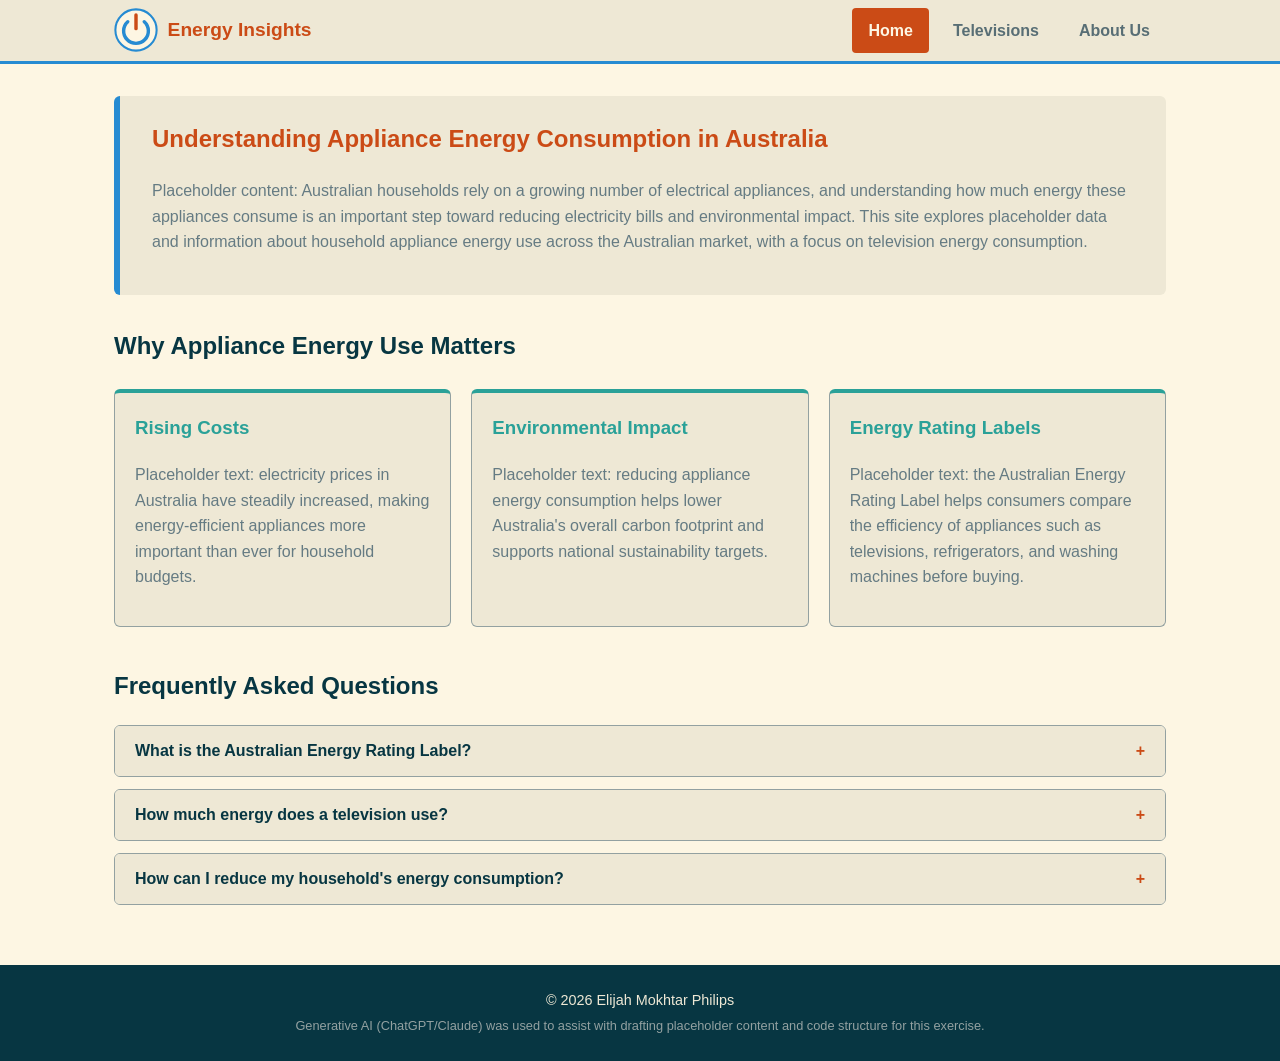
<file: Exercise 0.2/index.html>
<!DOCTYPE html>
<html lang="en">
<head>
  <meta charset="UTF-8" />
  <meta name="viewport" content="width=device-width, initial-scale=1.0" />
  <title>Home | Australian Energy Insights</title>
  <link rel="stylesheet" href="assets/css/style.css" />
</head>
<body>

  <header class="site-header">
    <nav class="navbar">
      <a href="index.html" class="brand">
        <img src="assets/img/logo.svg" alt="Power logo — return to Home" />
        <span>Energy Insights</span>
      </a>
      <ul class="nav-links">
        <li><a href="index.html" class="active">Home</a></li>
        <li><a href="televisions.html">Televisions</a></li>
        <li><a href="about.html">About Us</a></li>
      </ul>
    </nav>
  </header>

  <main>
    <section class="hero">
      <h1>Understanding Appliance Energy Consumption in Australia</h1>
      <p>
        Placeholder content: Australian households rely on a growing number of
        electrical appliances, and understanding how much energy these
        appliances consume is an important step toward reducing electricity
        bills and environmental impact. This site explores placeholder data
        and information about household appliance energy use across the
        Australian market, with a focus on television energy consumption.
      </p>
    </section>

    <section>
      <h2>Why Appliance Energy Use Matters</h2>
      <div class="card-grid">
        <div class="card">
          <h3>Rising Costs</h3>
          <p>Placeholder text: electricity prices in Australia have steadily
            increased, making energy-efficient appliances more important
            than ever for household budgets.</p>
        </div>
        <div class="card">
          <h3>Environmental Impact</h3>
          <p>Placeholder text: reducing appliance energy consumption helps
            lower Australia's overall carbon footprint and supports national
            sustainability targets.</p>
        </div>
        <div class="card">
          <h3>Energy Rating Labels</h3>
          <p>Placeholder text: the Australian Energy Rating Label helps
            consumers compare the efficiency of appliances such as
            televisions, refrigerators, and washing machines before buying.</p>
        </div>
      </div>
    </section>

    <section class="faq">
      <h2>Frequently Asked Questions</h2>

      <div class="faq-item">
        <button class="faq-question" aria-expanded="false" aria-controls="faq1">
          <span>What is the Australian Energy Rating Label?</span>
          <span class="icon">+</span>
        </button>
        <div class="faq-answer" id="faq1">
          <p>Placeholder answer: it is a star-rating system used across
            Australia and New Zealand to help consumers compare the energy
            efficiency of household appliances.</p>
        </div>
      </div>

      <div class="faq-item">
        <button class="faq-question" aria-expanded="false" aria-controls="faq2">
          <span>How much energy does a television use?</span>
          <span class="icon">+</span>
        </button>
        <div class="faq-answer" id="faq2">
          <p>Placeholder answer: energy use varies with screen size,
            resolution, and panel technology. See the Televisions page for
            more placeholder data.</p>
        </div>
      </div>

      <div class="faq-item">
        <button class="faq-question" aria-expanded="false" aria-controls="faq3">
          <span>How can I reduce my household's energy consumption?</span>
          <span class="icon">+</span>
        </button>
        <div class="faq-answer" id="faq3">
          <p>Placeholder answer: choosing high energy-star appliances,
            switching off standby power, and using appliances during
            off-peak hours can all help reduce consumption.</p>
        </div>
      </div>
    </section>
  </main>

  <footer>
    <p>&copy; <span id="year"></span> Elijah Mokhtar Philips</p>
    <p class="genai-note">Generative AI (ChatGPT/Claude) was used to assist with drafting placeholder content and code structure for this exercise.</p>
  </footer>

  <script src="assets/js/script.js"></script>
</body>
</html>
</file>
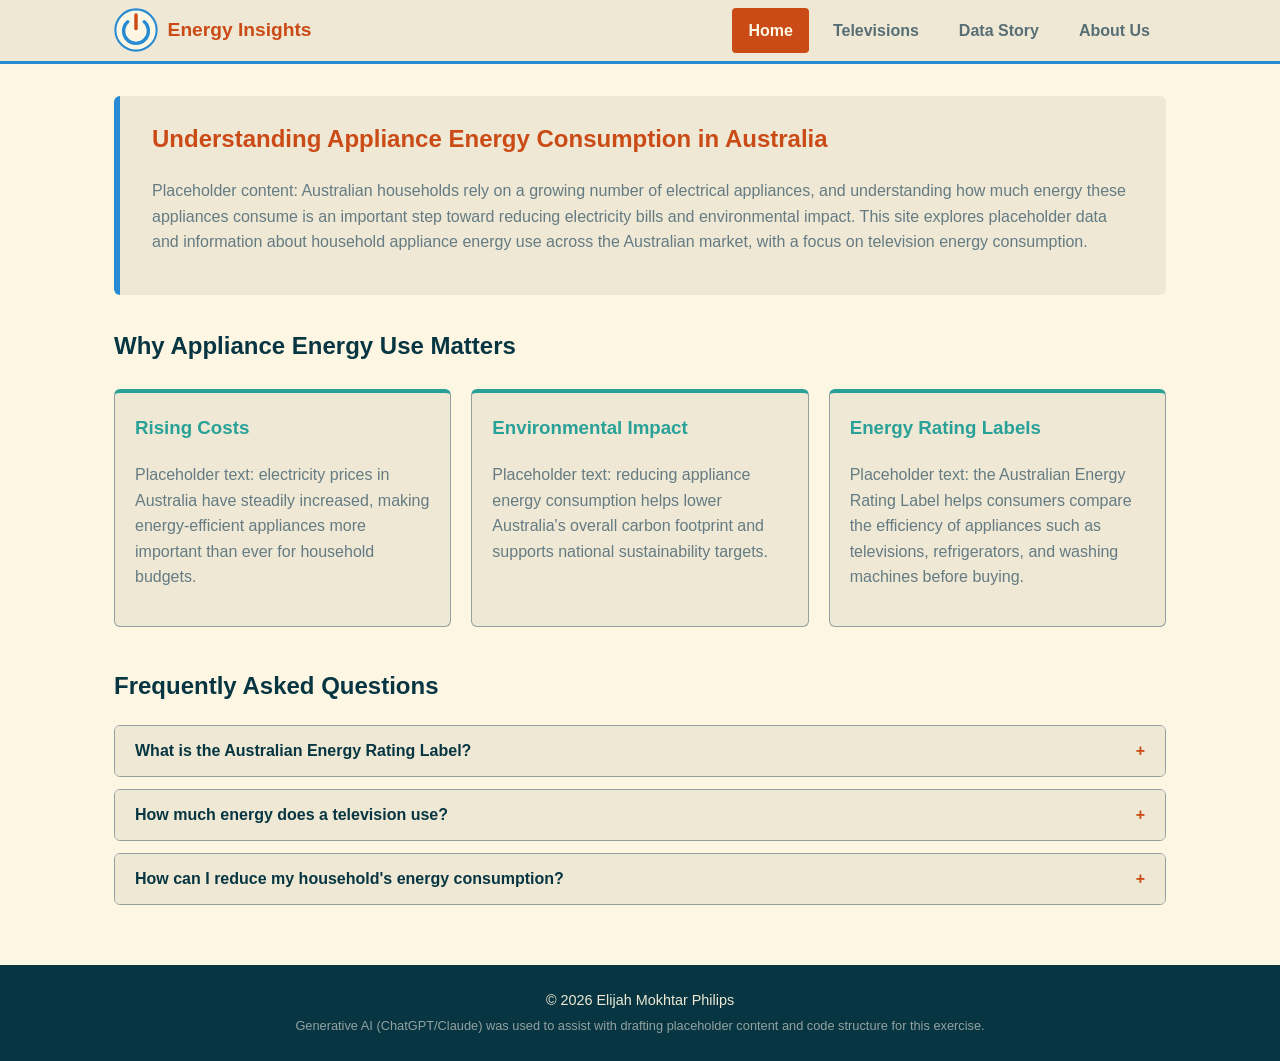
<file: Exercise 3/index.html>
<!DOCTYPE html>
<html lang="en">
<head>
  <meta charset="UTF-8" />
  <meta name="viewport" content="width=device-width, initial-scale=1.0" />
  <title>Home | Australian Energy Insights</title>
  <link rel="stylesheet" href="assets/css/style.css" />
</head>
<body>

  <header class="site-header">
    <nav class="navbar">
      <a href="index.html" class="brand">
        <img src="assets/img/logo.svg" alt="Power logo — return to Home" />
        <span>Energy Insights</span>
      </a>
      <ul class="nav-links">
        <li><a href="index.html" class="active">Home</a></li>
        <li><a href="televisions.html">Televisions</a></li>
        <li><a href="data-story.html">Data Story</a></li>
        <li><a href="about.html">About Us</a></li>
      </ul>
    </nav>
  </header>

  <main>
    <section class="hero">
      <h1>Understanding Appliance Energy Consumption in Australia</h1>
      <p>
        Placeholder content: Australian households rely on a growing number of
        electrical appliances, and understanding how much energy these
        appliances consume is an important step toward reducing electricity
        bills and environmental impact. This site explores placeholder data
        and information about household appliance energy use across the
        Australian market, with a focus on television energy consumption.
      </p>
    </section>

    <section>
      <h2>Why Appliance Energy Use Matters</h2>
      <div class="card-grid">
        <div class="card">
          <h3>Rising Costs</h3>
          <p>Placeholder text: electricity prices in Australia have steadily
            increased, making energy-efficient appliances more important
            than ever for household budgets.</p>
        </div>
        <div class="card">
          <h3>Environmental Impact</h3>
          <p>Placeholder text: reducing appliance energy consumption helps
            lower Australia's overall carbon footprint and supports national
            sustainability targets.</p>
        </div>
        <div class="card">
          <h3>Energy Rating Labels</h3>
          <p>Placeholder text: the Australian Energy Rating Label helps
            consumers compare the efficiency of appliances such as
            televisions, refrigerators, and washing machines before buying.</p>
        </div>
      </div>
    </section>

    <section class="faq">
      <h2>Frequently Asked Questions</h2>

      <div class="faq-item">
        <button class="faq-question" aria-expanded="false" aria-controls="faq1">
          <span>What is the Australian Energy Rating Label?</span>
          <span class="icon">+</span>
        </button>
        <div class="faq-answer" id="faq1">
          <p>Placeholder answer: it is a star-rating system used across
            Australia and New Zealand to help consumers compare the energy
            efficiency of household appliances.</p>
        </div>
      </div>

      <div class="faq-item">
        <button class="faq-question" aria-expanded="false" aria-controls="faq2">
          <span>How much energy does a television use?</span>
          <span class="icon">+</span>
        </button>
        <div class="faq-answer" id="faq2">
          <p>Placeholder answer: energy use varies with screen size,
            resolution, and panel technology. See the Televisions page for
            more placeholder data.</p>
        </div>
      </div>

      <div class="faq-item">
        <button class="faq-question" aria-expanded="false" aria-controls="faq3">
          <span>How can I reduce my household's energy consumption?</span>
          <span class="icon">+</span>
        </button>
        <div class="faq-answer" id="faq3">
          <p>Placeholder answer: choosing high energy-star appliances,
            switching off standby power, and using appliances during
            off-peak hours can all help reduce consumption.</p>
        </div>
      </div>
    </section>
  </main>

  <footer>
    <p>&copy; <span id="year"></span> Elijah Mokhtar Philips</p>
    <p class="genai-note">Generative AI (ChatGPT/Claude) was used to assist with drafting placeholder content and code structure for this exercise.</p>
  </footer>

  <script src="assets/js/script.js"></script>
</body>
</html>
</file>
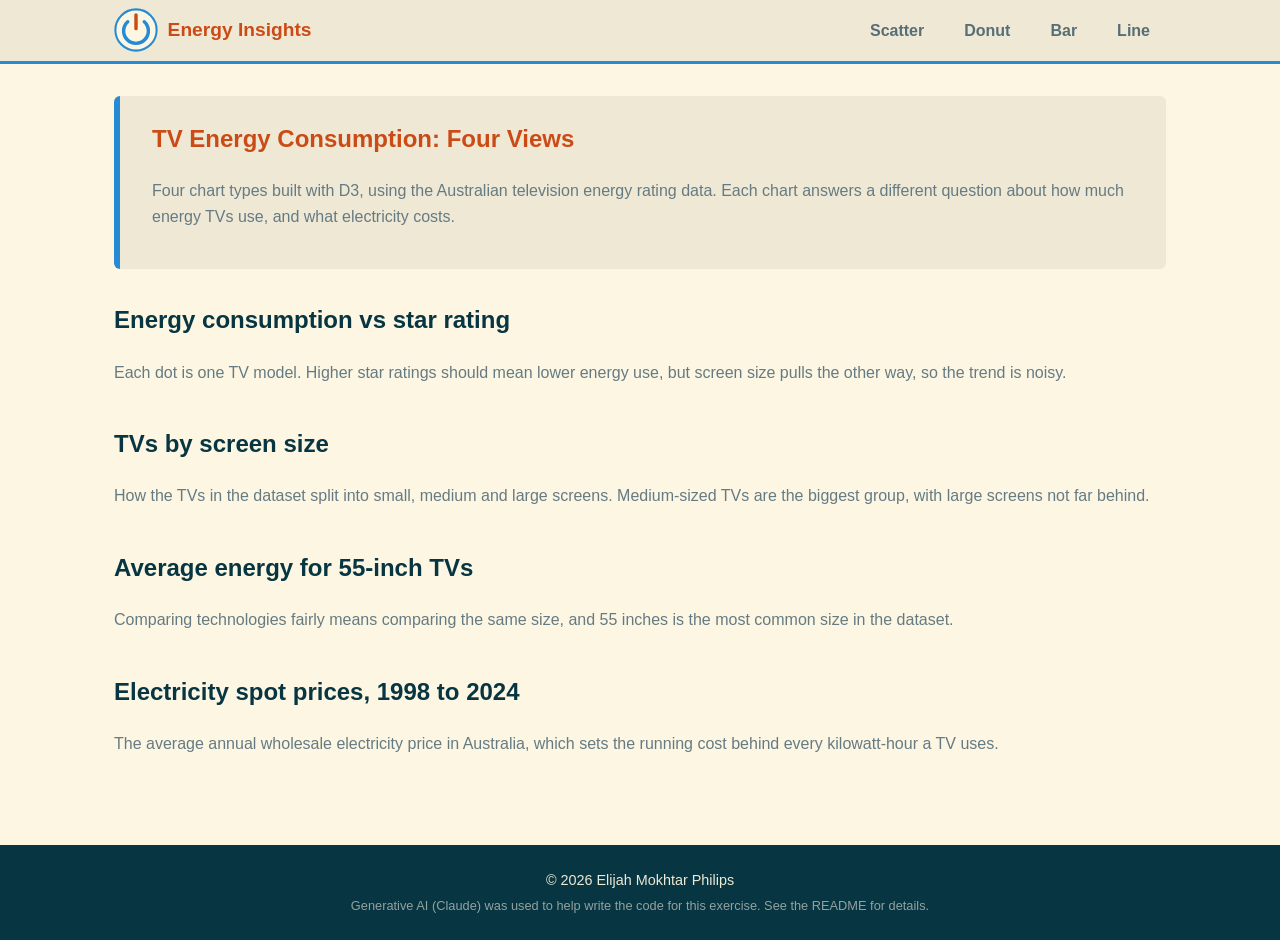
<file: Exercise 5/index.html>
<!DOCTYPE html>
<html lang="en">
<head>
  <meta charset="UTF-8" />
  <meta name="viewport" content="width=device-width, initial-scale=1.0" />
  <title>Charts | Australian Energy Insights</title>
  <link rel="stylesheet" href="assets/css/style.css" />
</head>
<body>

  <header class="site-header">
    <nav class="navbar">
      <a href="index.html" class="brand">
        <img src="assets/img/logo.svg" alt="Power logo — return to top" />
        <span>Energy Insights</span>
      </a>
      <ul class="nav-links">
        <li><a href="#scatter">Scatter</a></li>
        <li><a href="#donut">Donut</a></li>
        <li><a href="#bar">Bar</a></li>
        <li><a href="#line">Line</a></li>
      </ul>
    </nav>
  </header>

  <main>
    <section class="hero">
      <h1>TV Energy Consumption: Four Views</h1>
      <p>
        Four chart types built with D3, using the Australian television
        energy rating data. Each chart answers a different question about
        how much energy TVs use, and what electricity costs.
      </p>
    </section>

    <section id="scatter">
      <h2>Energy consumption vs star rating</h2>
      <p>
        Each dot is one TV model. Higher star ratings should mean lower
        energy use, but screen size pulls the other way, so the trend is
        noisy.
      </p>
      <div id="scatter-plot" class="responsive-svg-container"></div>
    </section>

    <section id="donut">
      <h2>TVs by screen size</h2>
      <p>
        How the TVs in the dataset split into small, medium and large
        screens. Medium-sized TVs are the biggest group, with large
        screens not far behind.
      </p>
      <div id="donut-chart" class="responsive-svg-container"></div>
    </section>

    <section id="bar">
      <h2>Average energy for 55-inch TVs</h2>
      <p>
        Comparing technologies fairly means comparing the same size, and
        55 inches is the most common size in the dataset.
      </p>
      <div id="bar-chart" class="responsive-svg-container"></div>
    </section>

    <section id="line">
      <h2>Electricity spot prices, 1998 to 2024</h2>
      <p>
        The average annual wholesale electricity price in Australia, which
        sets the running cost behind every kilowatt-hour a TV uses.
      </p>
      <div id="line-chart" class="responsive-svg-container"></div>
    </section>
  </main>

  <footer>
    <p>&copy; <span id="year"></span> Elijah Mokhtar Philips</p>
    <p class="genai-note">Generative AI (Claude) was used to help write the code for this exercise. See the README for details.</p>
  </footer>

  <script src="https://d3js.org/d3.v7.min.js"></script>
  <script src="assets/js/script.js"></script>
  <script src="assets/js/scatter-plot.js"></script>
  <script src="assets/js/donut-chart.js"></script>
  <script src="assets/js/bar-chart.js"></script>
  <script src="assets/js/line-chart.js"></script>
</body>
</html>
</file>
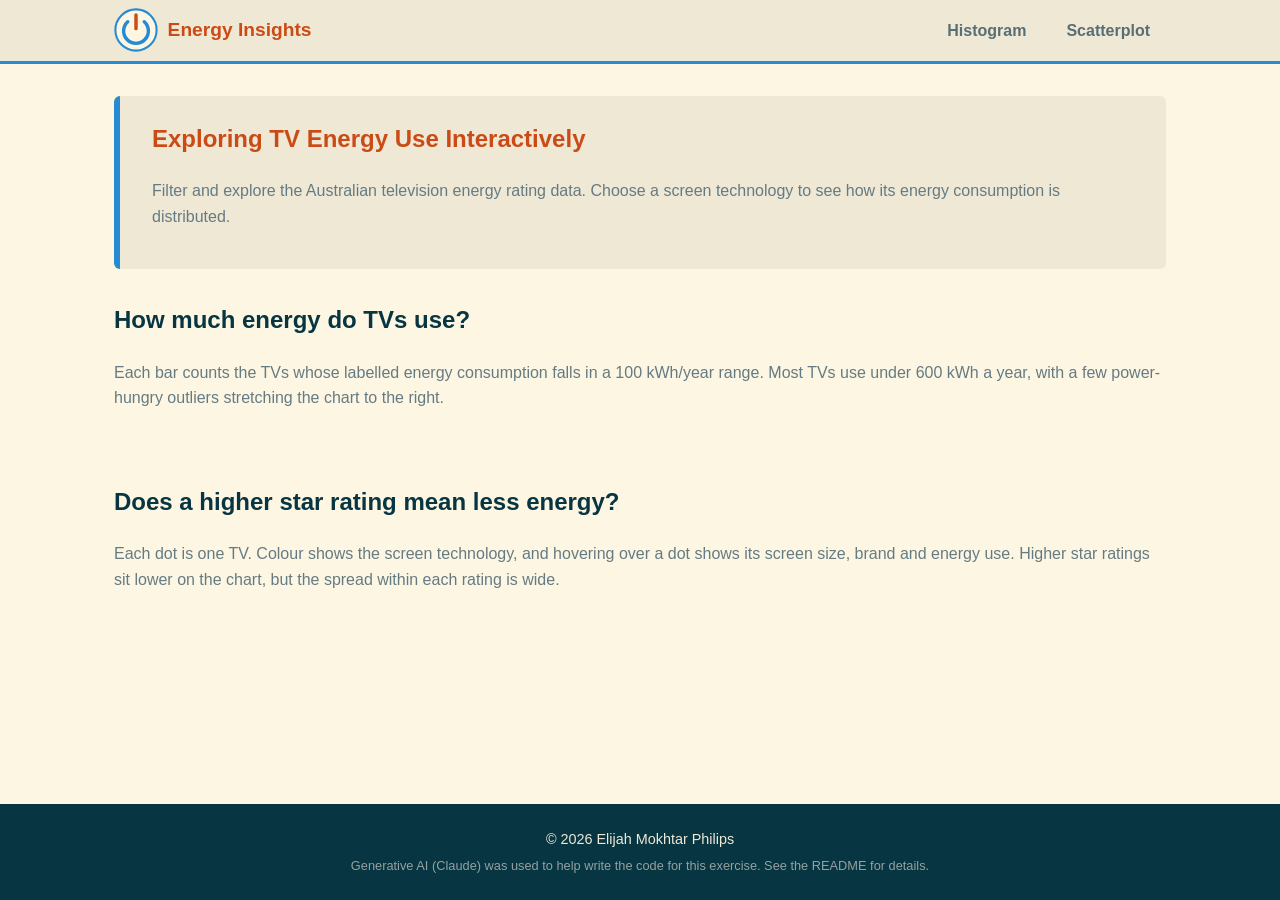
<file: Exercise 6/index.html>
<!DOCTYPE html>
<html lang="en">
<head>
  <meta charset="UTF-8" />
  <meta name="viewport" content="width=device-width, initial-scale=1.0" />
  <title>Interactive Charts | Australian Energy Insights</title>
  <link rel="stylesheet" href="assets/css/style.css" />
</head>
<body>

  <header class="site-header">
    <nav class="navbar">
      <a href="index.html" class="brand">
        <img src="assets/img/logo.svg" alt="Power logo — return to top" />
        <span>Energy Insights</span>
      </a>
      <ul class="nav-links">
        <li><a href="#histogram-section">Histogram</a></li>
        <li><a href="#scatterplot-section">Scatterplot</a></li>
      </ul>
    </nav>
  </header>

  <main>
    <section class="hero">
      <h1>Exploring TV Energy Use Interactively</h1>
      <p>
        Filter and explore the Australian television energy rating data.
        Choose a screen technology to see how its energy consumption is
        distributed.
      </p>
    </section>

    <section id="histogram-section">
      <h2>How much energy do TVs use?</h2>
      <p>
        Each bar counts the TVs whose labelled energy consumption falls in
        a 100 kWh/year range. Most TVs use under 600 kWh a year, with a
        few power-hungry outliers stretching the chart to the right.
      </p>
      <div id="filters_screen" class="filters"></div>
      <div id="filters_size" class="filters"></div>
      <p id="histogram-summary" class="chart-summary"></p>
      <div id="histogram" class="responsive-svg-container"></div>
    </section>

    <section id="scatterplot-section">
      <h2>Does a higher star rating mean less energy?</h2>
      <p>
        Each dot is one TV. Colour shows the screen technology, and hovering
        over a dot shows its screen size, brand and energy use. Higher star
        ratings sit lower on the chart, but the spread within each rating
        is wide.
      </p>
      <div id="scatterplot" class="responsive-svg-container"></div>
    </section>
  </main>

  <footer>
    <p>&copy; <span id="year"></span> Elijah Mokhtar Philips</p>
    <p class="genai-note">Generative AI (Claude) was used to help write the code for this exercise. See the README for details.</p>
  </footer>

  <script src="https://d3js.org/d3.v7.min.js"></script>
  <script src="assets/js/script.js"></script>
  <script src="assets/js/shared-constants.js"></script>
  <script src="assets/js/histogram.js"></script>
  <script src="assets/js/scatterplot.js"></script>
  <script src="assets/js/interactions.js"></script>
  <script src="assets/js/load-data.js"></script>
</body>
</html>
</file>
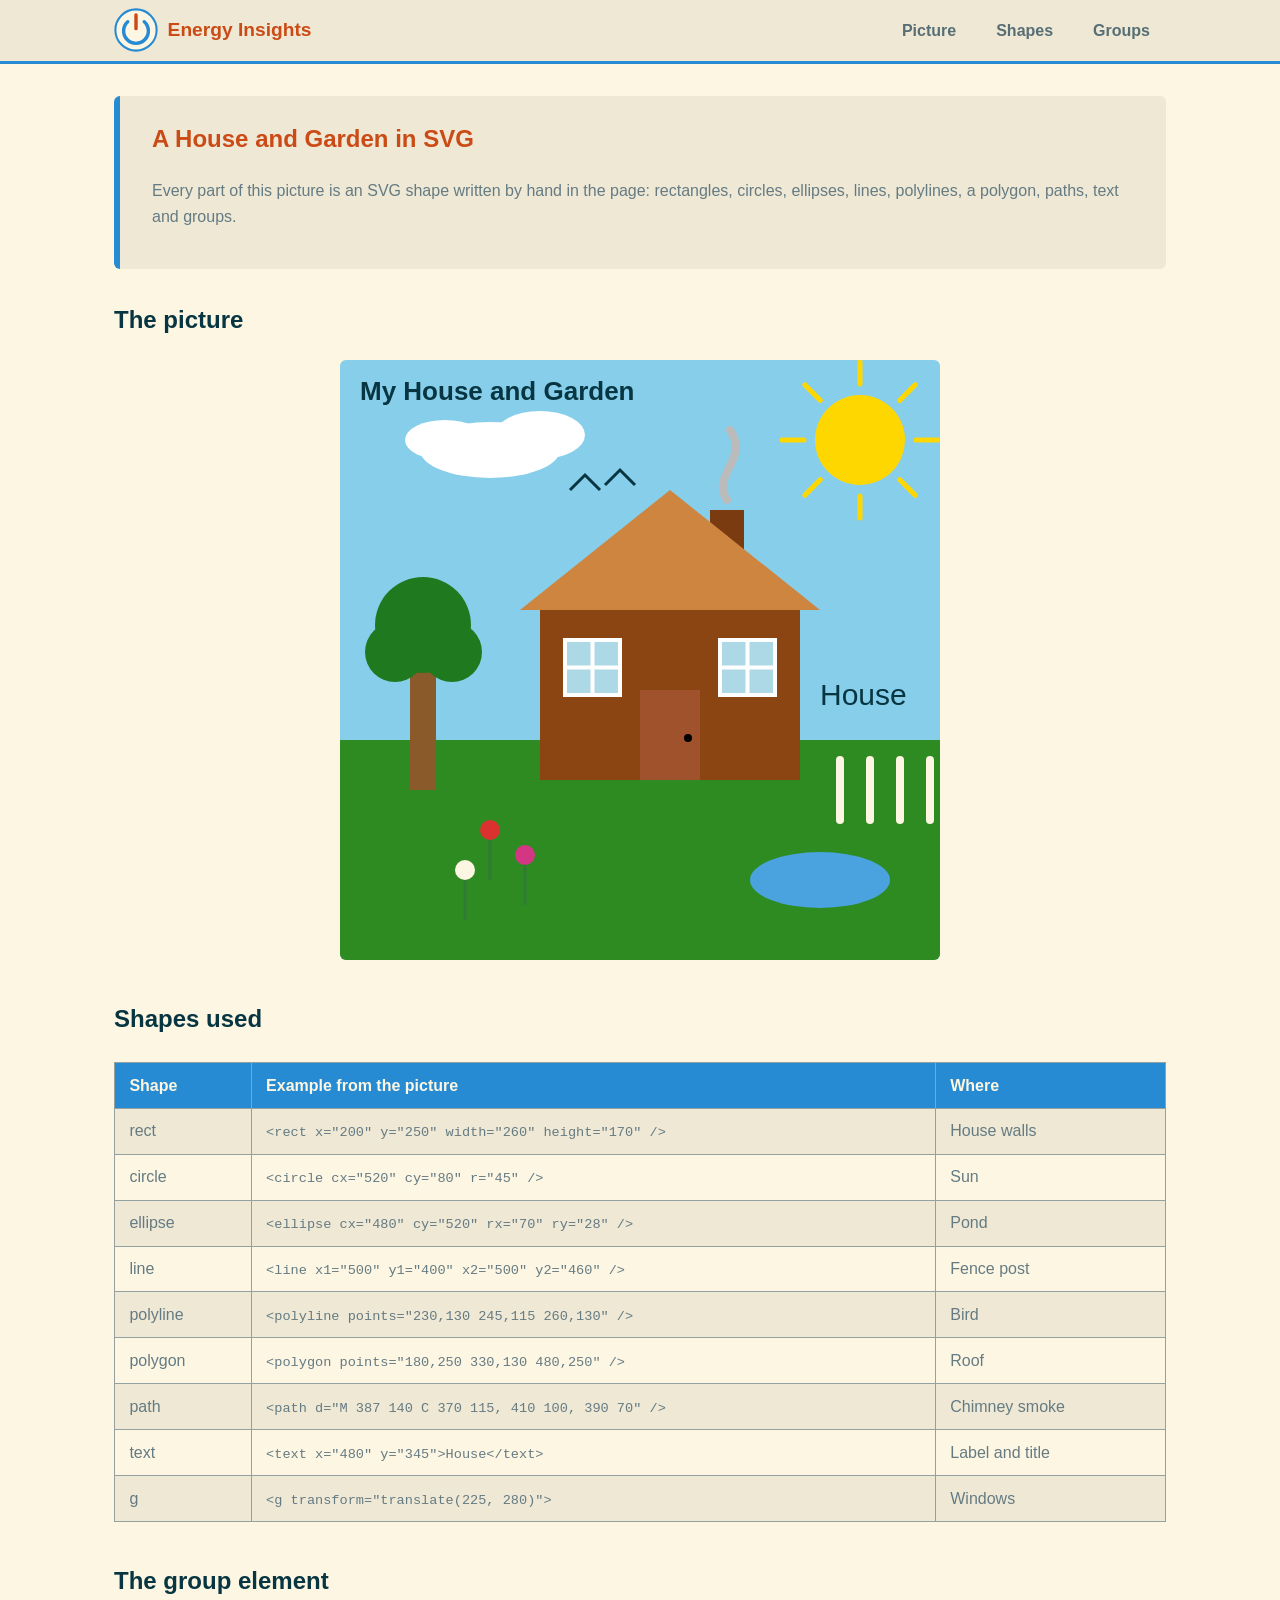
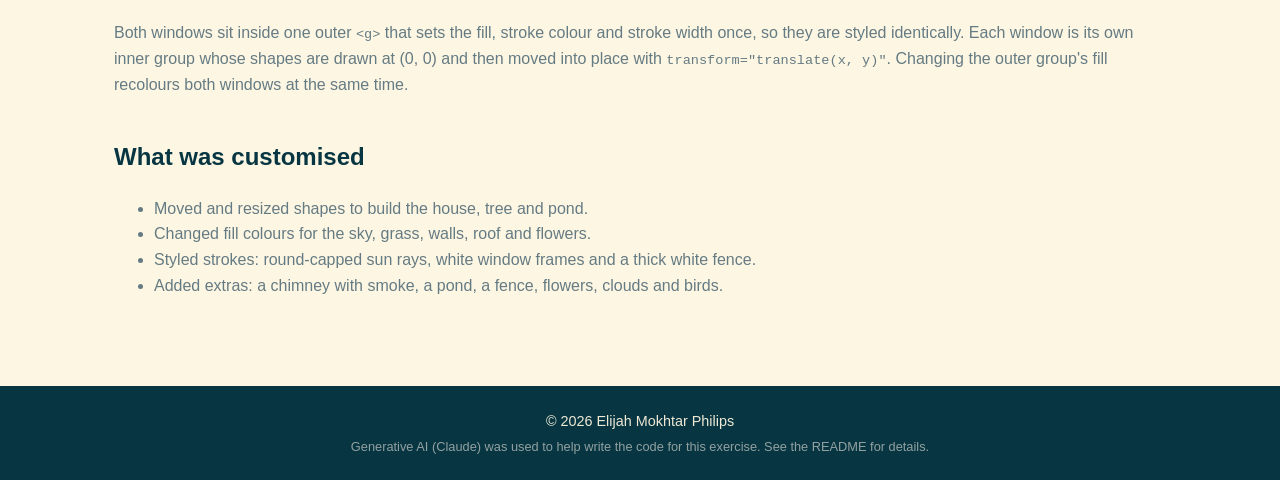
<file: Exercise 4/Exercise 4.1/index.html>
<!DOCTYPE html>
<html lang="en">
<head>
  <meta charset="UTF-8" />
  <meta name="viewport" content="width=device-width, initial-scale=1.0" />
  <title>SVG House | Australian Energy Insights</title>
  <link rel="stylesheet" href="assets/css/style.css" />
</head>
<body>

  <header class="site-header">
    <nav class="navbar">
      <a href="index.html" class="brand">
        <img src="assets/img/logo.svg" alt="Power logo — return to top" />
        <span>Energy Insights</span>
      </a>
      <ul class="nav-links">
        <li><a href="#picture">Picture</a></li>
        <li><a href="#shapes">Shapes</a></li>
        <li><a href="#groups">Groups</a></li>
      </ul>
    </nav>
  </header>

  <main>
    <section class="hero">
      <h1>A House and Garden in SVG</h1>
      <p>
        Every part of this picture is an SVG shape written by hand in the
        page: rectangles, circles, ellipses, lines, polylines, a polygon,
        paths, text and groups.
      </p>
    </section>

    <section id="picture">
      <h2>The picture</h2>
      <div class="responsive-svg-container house-picture">
        <svg viewBox="0 0 600 600" role="img" aria-label="A house with a tree, a winding path, a pond and a fence">
    <rect x="0" y="0" width="600" height="600" fill="#87ceeb" />
    <rect x="0" y="380" width="600" height="220" fill="#2e8b22" />

    <circle cx="520" cy="80" r="45" fill="#ffd700" />
    <g stroke="#ffd700" stroke-width="5" stroke-linecap="round">
      <line x1="576.0" y1="80.0" x2="598.0" y2="80.0" />
      <line x1="559.6" y1="119.6" x2="575.2" y2="135.2" />
      <line x1="520.0" y1="136.0" x2="520.0" y2="158.0" />
      <line x1="480.4" y1="119.6" x2="464.8" y2="135.2" />
      <line x1="464.0" y1="80.0" x2="442.0" y2="80.0" />
      <line x1="480.4" y1="40.4" x2="464.8" y2="24.8" />
      <line x1="520.0" y1="24.0" x2="520.0" y2="2.0" />
      <line x1="559.6" y1="40.4" x2="575.2" y2="24.8" />
    </g>

    <g fill="#ffffff">
      <ellipse cx="150" cy="90" rx="70" ry="28" />
      <ellipse cx="200" cy="75" rx="45" ry="24" />
      <ellipse cx="105" cy="80" rx="40" ry="20" />
    </g>

    <polyline points="230,130 245,115 260,130" fill="none" stroke="#073642" stroke-width="3" />
    <polyline points="265,125 280,110 295,125" fill="none" stroke="#073642" stroke-width="3" />

    <rect x="370" y="150" width="34" height="80" fill="#7a3b10" />
    <path d="M 387 140 C 370 115, 410 100, 390 70" fill="none" stroke="#bbbbbb" stroke-width="8" stroke-linecap="round" />

    <rect x="200" y="250" width="260" height="170" fill="#8b4513" />
    <polygon points="180,250 330,130 480,250" fill="#cd853f" />

    <rect x="300" y="330" width="60" height="90" fill="#a0522d" />
    <circle cx="348" cy="378" r="4" fill="#000000" />

    <g fill="#add8e6" stroke="#ffffff" stroke-width="4">
      <g transform="translate(225, 280)">
        <rect x="0" y="0" width="55" height="55" />
        <line x1="27.5" y1="0" x2="27.5" y2="55" />
        <line x1="0" y1="27.5" x2="55" y2="27.5" />
      </g>
      <g transform="translate(380, 280)">
        <rect x="0" y="0" width="55" height="55" />
        <line x1="27.5" y1="0" x2="27.5" y2="55" />
        <line x1="0" y1="27.5" x2="55" y2="27.5" />
      </g>
    </g>


    <rect x="70" y="300" width="26" height="130" fill="#8b5a2b" />
    <g fill="#1f7a1f">
      <circle cx="83" cy="265" r="48" />
      <circle cx="55" cy="292" r="30" />
      <circle cx="112" cy="292" r="30" />
    </g>

    <g stroke="#2e7d32" stroke-width="3">
      <line x1="150" y1="478" x2="150" y2="520" />
      <line x1="185" y1="503" x2="185" y2="545" />
      <line x1="125" y1="518" x2="125" y2="560" />
    </g>
    <circle cx="150" cy="470" r="10" fill="#dc322f" />
    <circle cx="185" cy="495" r="10" fill="#d33682" />
    <circle cx="125" cy="510" r="10" fill="#fdf6e3" />

    <ellipse cx="480" cy="520" rx="70" ry="28" fill="#4aa3df" />

    <g stroke="#fdf6e3" stroke-width="8" stroke-linecap="round">
      <line x1="500" y1="400" x2="500" y2="460" />
      <line x1="530" y1="400" x2="530" y2="460" />
      <line x1="560" y1="400" x2="560" y2="460" />
      <line x1="590" y1="400" x2="590" y2="460" />
    </g>

    <text x="480" y="345" font-size="30" font-family="sans-serif" fill="#073642">House</text>
    <text x="20" y="40" font-size="26" font-family="sans-serif" font-weight="bold" fill="#073642">My House and Garden</text>
        </svg>
      </div>
    </section>

    <section id="shapes">
      <h2>Shapes used</h2>
      <table>
        <thead>
          <tr><th>Shape</th><th>Example from the picture</th><th>Where</th></tr>
        </thead>
        <tbody>
          <tr><td>rect</td><td><code>&lt;rect x="200" y="250" width="260" height="170" /&gt;</code></td><td>House walls</td></tr>
          <tr><td>circle</td><td><code>&lt;circle cx="520" cy="80" r="45" /&gt;</code></td><td>Sun</td></tr>
          <tr><td>ellipse</td><td><code>&lt;ellipse cx="480" cy="520" rx="70" ry="28" /&gt;</code></td><td>Pond</td></tr>
          <tr><td>line</td><td><code>&lt;line x1="500" y1="400" x2="500" y2="460" /&gt;</code></td><td>Fence post</td></tr>
          <tr><td>polyline</td><td><code>&lt;polyline points="230,130 245,115 260,130" /&gt;</code></td><td>Bird</td></tr>
          <tr><td>polygon</td><td><code>&lt;polygon points="180,250 330,130 480,250" /&gt;</code></td><td>Roof</td></tr>
          <tr><td>path</td><td><code>&lt;path d="M 387 140 C 370 115, 410 100, 390 70" /&gt;</code></td><td>Chimney smoke</td></tr>
          <tr><td>text</td><td><code>&lt;text x="480" y="345"&gt;House&lt;/text&gt;</code></td><td>Label and title</td></tr>
          <tr><td>g</td><td><code>&lt;g transform="translate(225, 280)"&gt;</code></td><td>Windows</td></tr>
        </tbody>
      </table>
    </section>


    <section id="groups">
      <h2>The group element</h2>
      <p>
        Both windows sit inside one outer <code>&lt;g&gt;</code> that sets
        the fill, stroke colour and stroke width once, so they are styled
        identically. Each window is its own inner group whose shapes are
        drawn at (0, 0) and then moved into place with
        <code>transform="translate(x, y)"</code>. Changing the outer group's
        fill recolours both windows at the same time.
      </p>
    </section>

    <section id="customised">
      <h2>What was customised</h2>
      <ul>
        <li>Moved and resized shapes to build the house, tree and pond.</li>
        <li>Changed fill colours for the sky, grass, walls, roof and flowers.</li>
        <li>Styled strokes: round-capped sun rays, white window frames and a thick white fence.</li>
        <li>Added extras: a chimney with smoke, a pond, a fence, flowers, clouds and birds.</li>
      </ul>
    </section>
  </main>

  <footer>
    <p>&copy; <span id="year"></span> Elijah Mokhtar Philips</p>
    <p class="genai-note">Generative AI (Claude) was used to help write the code for this exercise. See the README for details.</p>
  </footer>

  <script src="assets/js/script.js"></script>
</body>
</html>
</file>
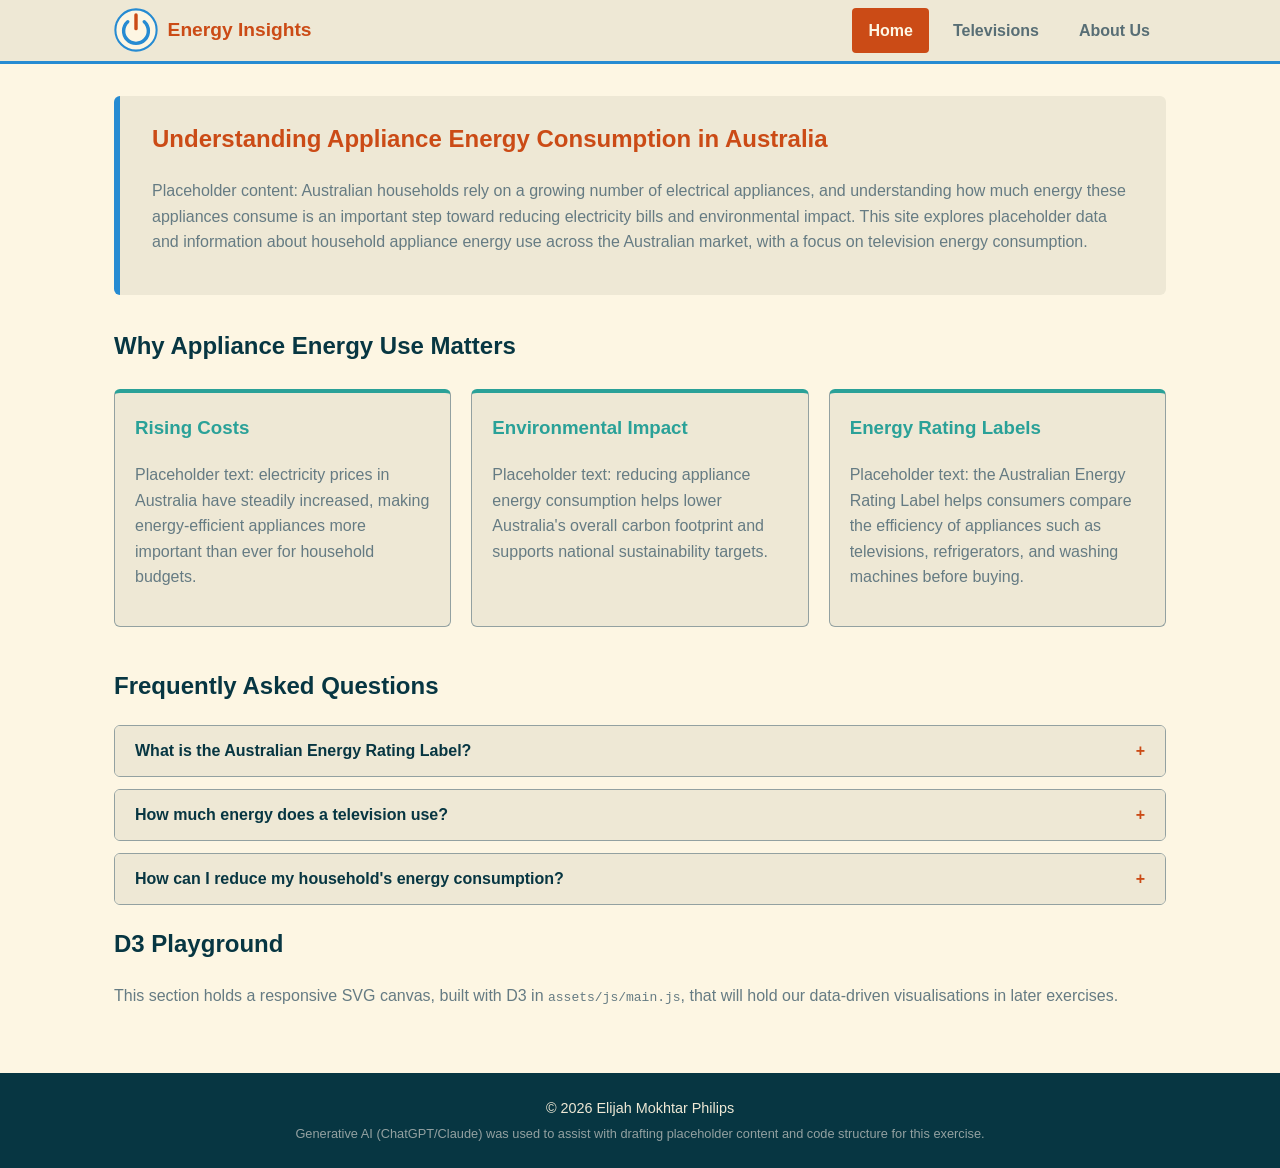
<file: Exercise 4/Exercise 4.2/index.html>
<!DOCTYPE html>
<html lang="en">
<head>
  <meta charset="UTF-8" />
  <meta name="viewport" content="width=device-width, initial-scale=1.0" />
  <title>Home | Australian Energy Insights</title>
  <link rel="stylesheet" href="assets/css/style.css" />
</head>
<body>

  <header class="site-header">
    <nav class="navbar">
      <a href="index.html" class="brand">
        <img src="assets/img/logo.svg" alt="Power logo — return to Home" />
        <span>Energy Insights</span>
      </a>
      <ul class="nav-links">
        <li><a href="index.html" class="active">Home</a></li>
        <li><a href="televisions.html">Televisions</a></li>
        <li><a href="about.html">About Us</a></li>
      </ul>
    </nav>
  </header>

  <main>
    <section class="hero">
      <h1>Understanding Appliance Energy Consumption in Australia</h1>
      <p>
        Placeholder content: Australian households rely on a growing number of
        electrical appliances, and understanding how much energy these
        appliances consume is an important step toward reducing electricity
        bills and environmental impact. This site explores placeholder data
        and information about household appliance energy use across the
        Australian market, with a focus on television energy consumption.
      </p>
    </section>

    <section>
      <h2>Why Appliance Energy Use Matters</h2>
      <div class="card-grid">
        <div class="card">
          <h3>Rising Costs</h3>
          <p>Placeholder text: electricity prices in Australia have steadily
            increased, making energy-efficient appliances more important
            than ever for household budgets.</p>
        </div>
        <div class="card">
          <h3>Environmental Impact</h3>
          <p>Placeholder text: reducing appliance energy consumption helps
            lower Australia's overall carbon footprint and supports national
            sustainability targets.</p>
        </div>
        <div class="card">
          <h3>Energy Rating Labels</h3>
          <p>Placeholder text: the Australian Energy Rating Label helps
            consumers compare the efficiency of appliances such as
            televisions, refrigerators, and washing machines before buying.</p>
        </div>
      </div>
    </section>

    <section class="faq">
      <h2>Frequently Asked Questions</h2>

      <div class="faq-item">
        <button class="faq-question" aria-expanded="false" aria-controls="faq1">
          <span>What is the Australian Energy Rating Label?</span>
          <span class="icon">+</span>
        </button>
        <div class="faq-answer" id="faq1">
          <p>Placeholder answer: it is a star-rating system used across
            Australia and New Zealand to help consumers compare the energy
            efficiency of household appliances.</p>
        </div>
      </div>

      <div class="faq-item">
        <button class="faq-question" aria-expanded="false" aria-controls="faq2">
          <span>How much energy does a television use?</span>
          <span class="icon">+</span>
        </button>
        <div class="faq-answer" id="faq2">
          <p>Placeholder answer: energy use varies with screen size,
            resolution, and panel technology. See the Televisions page for
            more placeholder data.</p>
        </div>
      </div>

      <div class="faq-item">
        <button class="faq-question" aria-expanded="false" aria-controls="faq3">
          <span>How can I reduce my household's energy consumption?</span>
          <span class="icon">+</span>
        </button>
        <div class="faq-answer" id="faq3">
          <p>Placeholder answer: choosing high energy-star appliances,
            switching off standby power, and using appliances during
            off-peak hours can all help reduce consumption.</p>
        </div>
      </div>
    </section>

    <section>
      <h2>D3 Playground</h2>
      <p>
        This section holds a responsive SVG canvas, built with D3 in
        <code>assets/js/main.js</code>, that will hold our data-driven
        visualisations in later exercises.
      </p>
      <div class="responsive-svg-container"></div>
    </section>
  </main>

  <footer>
    <p>&copy; <span id="year"></span> Elijah Mokhtar Philips</p>
    <p class="genai-note">Generative AI (ChatGPT/Claude) was used to assist with drafting placeholder content and code structure for this exercise.</p>
  </footer>

  <script src="assets/js/script.js"></script>
  <script src="https://d3js.org/d3.v7.min.js"></script>
  <script src="assets/js/main.js"></script>
</body>
</html>
</file>
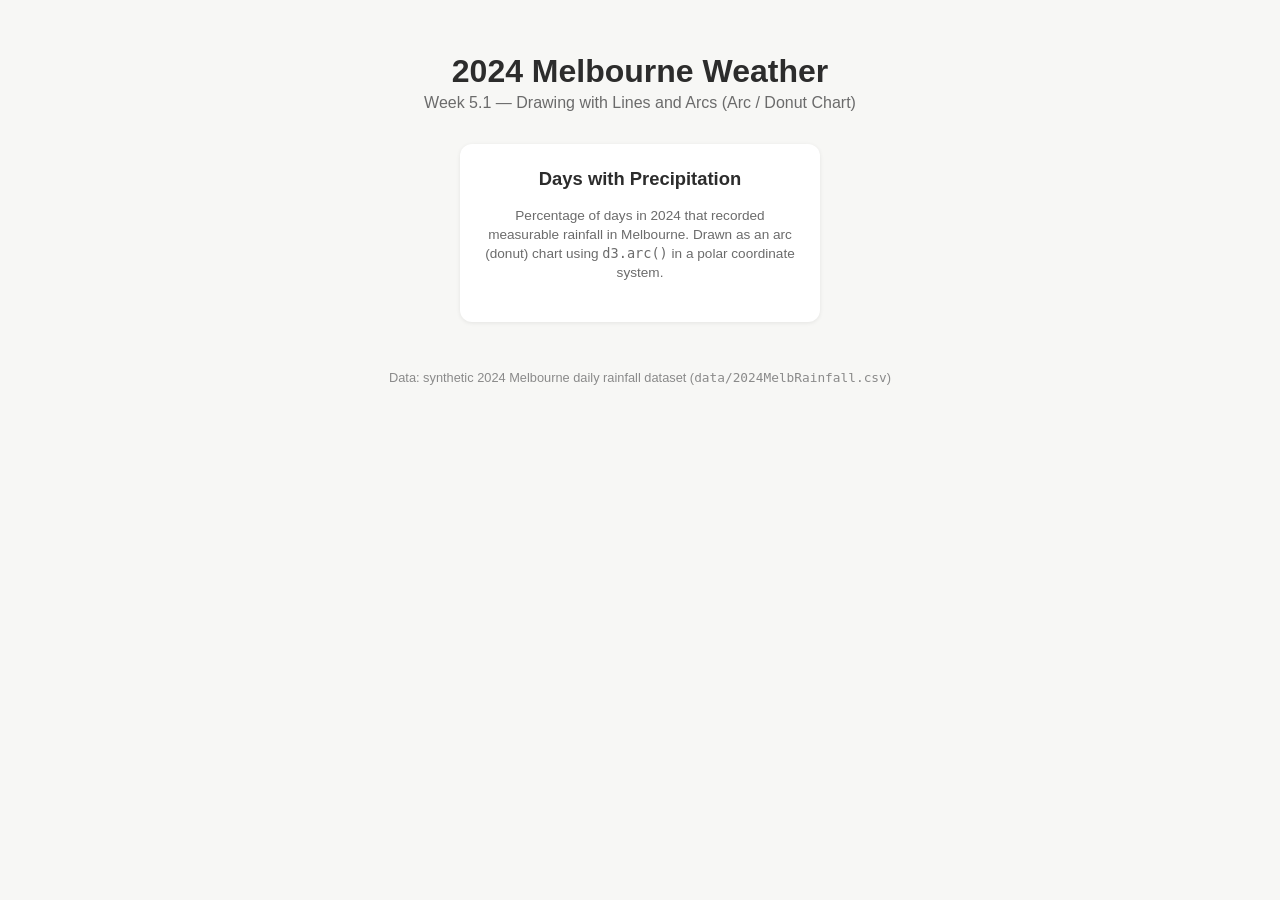
<file: Other Stuff/W5.1-Arc-Chart/index.html>
<!DOCTYPE html>
<html lang="en">
<head>
  <meta charset="UTF-8" />
  <meta name="viewport" content="width=device-width, initial-scale=1.0" />
  <title>W5.1 Drawing Arcs - Days with Precipitation</title>

  <!-- D3.js v7 (loaded from CDN) -->
  <script src="https://d3js.org/d3.v7.min.js"></script>

  <!-- Page styling -->
  <link rel="stylesheet" href="css/style.css" />
</head>
<body>

  <header>
    <h1>2024 Melbourne Weather</h1>
    <p class="subtitle">Week 5.1 &mdash; Drawing with Lines and Arcs (Arc / Donut Chart)</p>
  </header>

  <main>
    <!-- =====================================================
         ARC CHART CONTAINER
         Follows the layout style used in the lecture slides:
         a small card/column that holds a heading + the chart's
         responsive svg wrapper. The <div id="arc"> is the
         mount point the JS looks for with d3.select("#arc").
    ====================================================== -->
    <div class="col col-3">
      <h2>Days with Precipitation</h2>
      <p class="chart-description">
        Percentage of days in 2024 that recorded measurable rainfall in
        Melbourne. Drawn as an arc (donut) chart using
        <code>d3.arc()</code> in a polar coordinate system.
      </p>

      <div class="responsive-svg-container small">
        <div id="arc"></div>
      </div>
    </div>
  </main>

  <footer>
    <p>Data: synthetic 2024 Melbourne daily rainfall dataset (<code>data/2024MelbRainfall.csv</code>)</p>
  </footer>

  <!-- Embedded fallback copy of the CSV data (used only if the CSV
       fetch below fails, e.g. when this file is opened directly via
       file:// instead of through a local server) -->
  <script src="js/data.js"></script>

  <!-- Our chart-drawing script (loaded last, after D3 and the DOM exist) -->
  <script src="js/arc.js"></script>
</body>
</html>
</file>
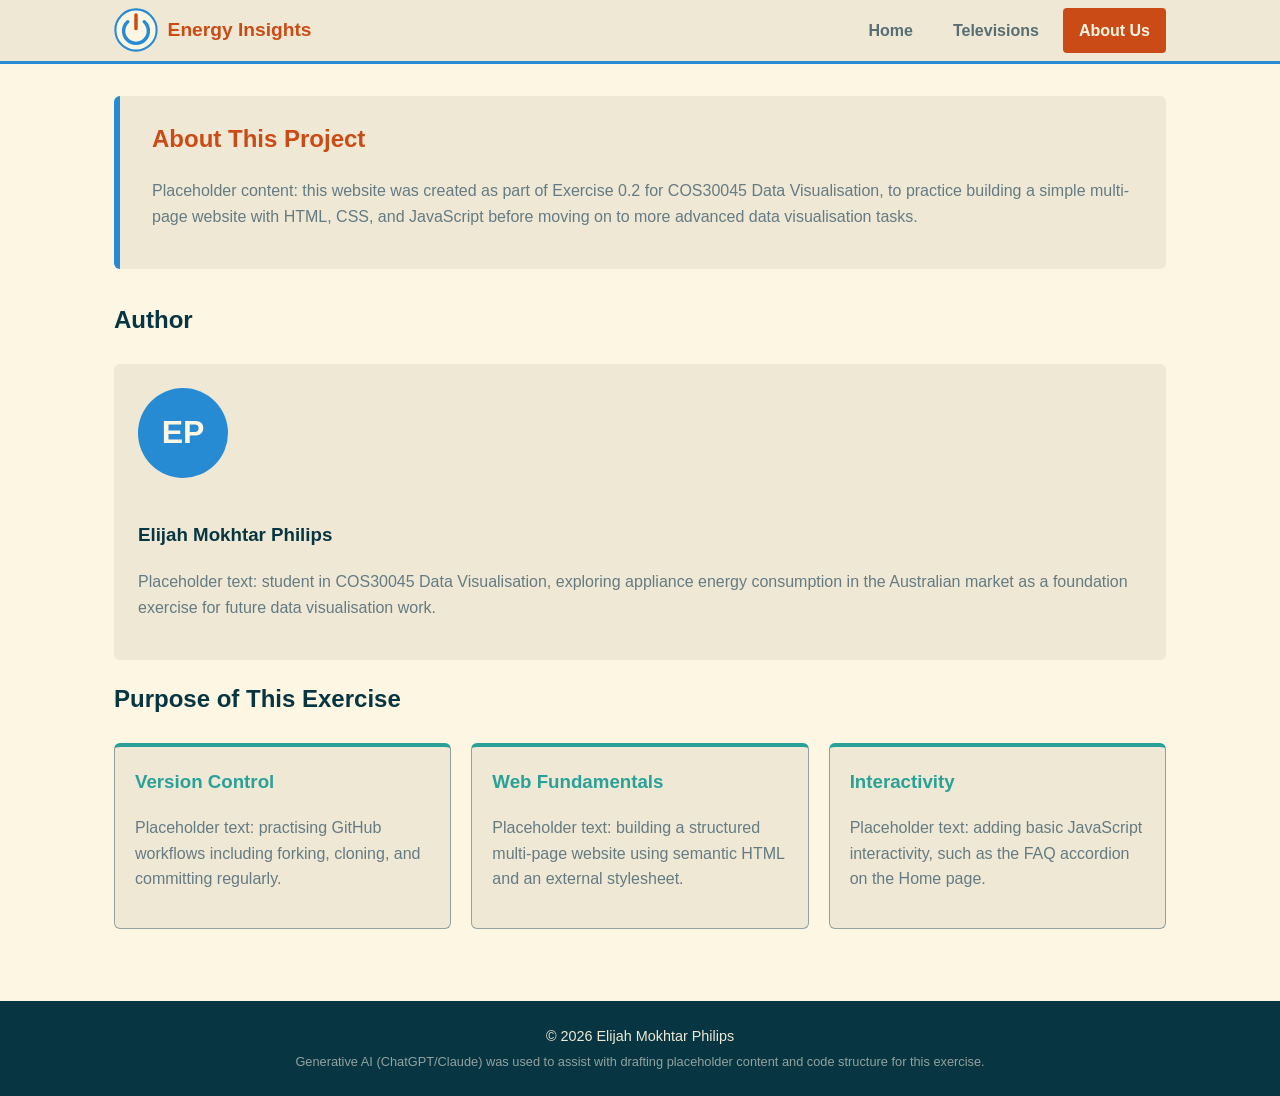
<file: Exercise 0.2/about.html>
<!DOCTYPE html>
<html lang="en">
<head>
  <meta charset="UTF-8" />
  <meta name="viewport" content="width=device-width, initial-scale=1.0" />
  <title>About Us | Australian Energy Insights</title>
  <link rel="stylesheet" href="assets/css/style.css" />
</head>
<body>

  <header class="site-header">
    <nav class="navbar">
      <a href="index.html" class="brand">
        <img src="assets/img/logo.svg" alt="Power logo — return to Home" />
        <span>Energy Insights</span>
      </a>
      <ul class="nav-links">
        <li><a href="index.html">Home</a></li>
        <li><a href="televisions.html">Televisions</a></li>
        <li><a href="about.html" class="active">About Us</a></li>
      </ul>
    </nav>
  </header>

  <main>
    <section class="hero">
      <h1>About This Project</h1>
      <p>
        Placeholder content: this website was created as part of Exercise 0.2
        for COS30045 Data Visualisation, to practice building a simple
        multi-page website with HTML, CSS, and JavaScript before moving on
        to more advanced data visualisation tasks.
      </p>
    </section>

    <section>
      <h2>Author</h2>
      <div class="profile">
        <div class="avatar">EP</div>
        <div>
          <h3>Elijah Mokhtar Philips</h3>
          <p>Placeholder text: student in COS30045 Data Visualisation,
            exploring appliance energy consumption in the Australian
            market as a foundation exercise for future data visualisation
            work.</p>
        </div>
      </div>
    </section>

    <section>
      <h2>Purpose of This Exercise</h2>
      <div class="card-grid">
        <div class="card">
          <h3>Version Control</h3>
          <p>Placeholder text: practising GitHub workflows including
            forking, cloning, and committing regularly.</p>
        </div>
        <div class="card">
          <h3>Web Fundamentals</h3>
          <p>Placeholder text: building a structured multi-page website
            using semantic HTML and an external stylesheet.</p>
        </div>
        <div class="card">
          <h3>Interactivity</h3>
          <p>Placeholder text: adding basic JavaScript interactivity, such
            as the FAQ accordion on the Home page.</p>
        </div>
      </div>
    </section>
  </main>

  <footer>
    <p>&copy; <span id="year"></span> Elijah Mokhtar Philips</p>
    <p class="genai-note">Generative AI (ChatGPT/Claude) was used to assist with drafting placeholder content and code structure for this exercise.</p>
  </footer>

  <script src="assets/js/script.js"></script>
</body>
</html>
</file>
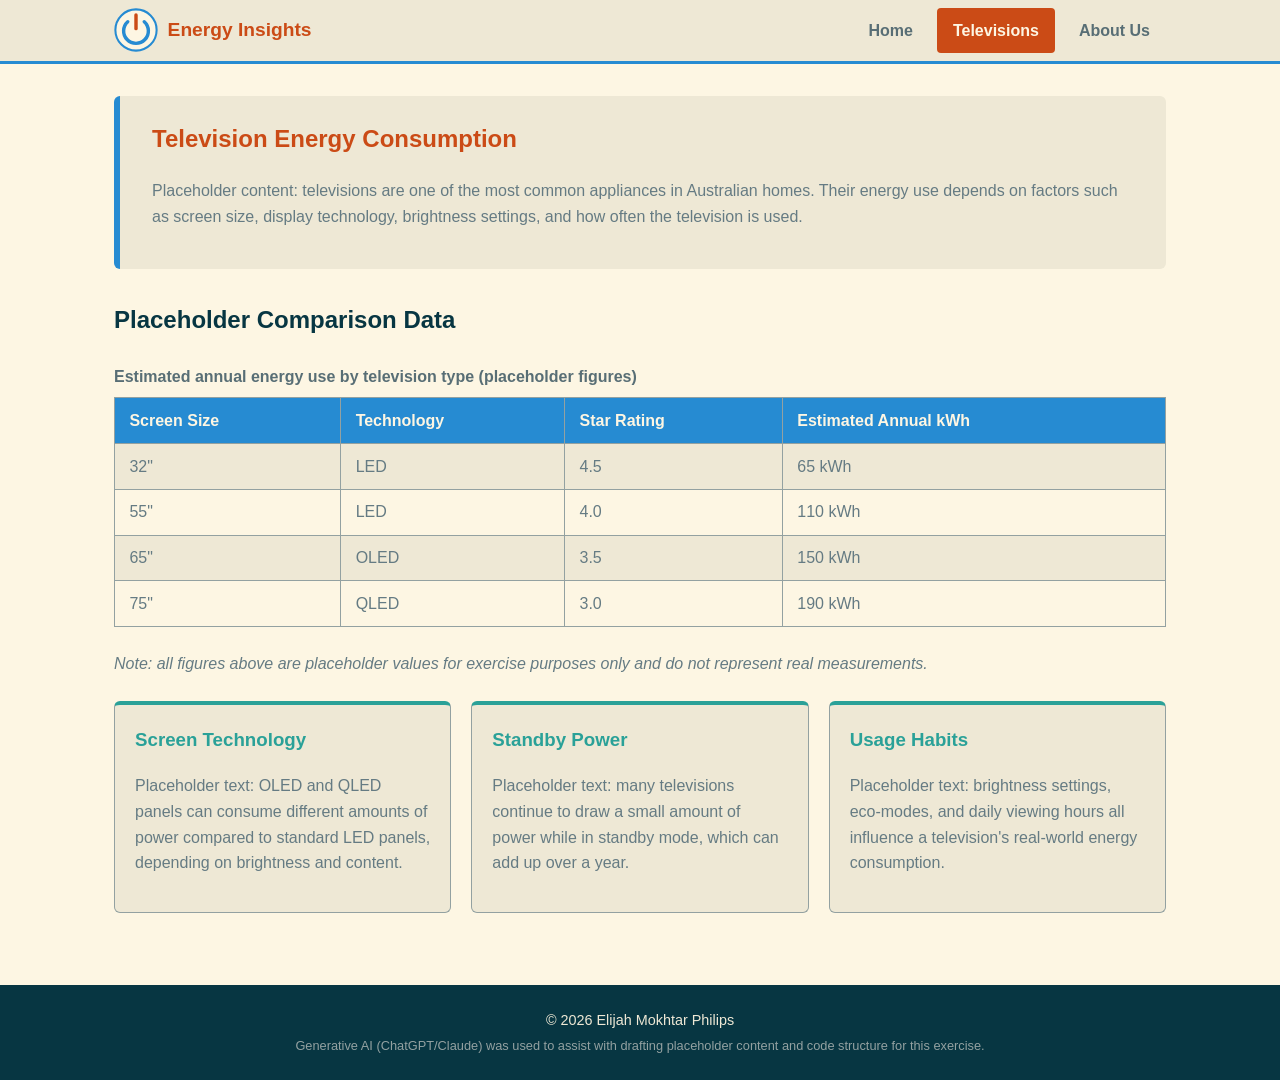
<file: Exercise 0.2/televisions.html>
<!DOCTYPE html>
<html lang="en">
<head>
  <meta charset="UTF-8" />
  <meta name="viewport" content="width=device-width, initial-scale=1.0" />
  <title>Televisions | Australian Energy Insights</title>
  <link rel="stylesheet" href="assets/css/style.css" />
</head>
<body>

  <header class="site-header">
    <nav class="navbar">
      <a href="index.html" class="brand">
        <img src="assets/img/logo.svg" alt="Power logo — return to Home" />
        <span>Energy Insights</span>
      </a>
      <ul class="nav-links">
        <li><a href="index.html">Home</a></li>
        <li><a href="televisions.html" class="active">Televisions</a></li>
        <li><a href="about.html">About Us</a></li>
      </ul>
    </nav>
  </header>

  <main>
    <section class="hero">
      <h1>Television Energy Consumption</h1>
      <p>
        Placeholder content: televisions are one of the most common
        appliances in Australian homes. Their energy use depends on factors
        such as screen size, display technology, brightness settings, and
        how often the television is used.
      </p>
    </section>

    <section>
      <h2>Placeholder Comparison Data</h2>
      <table>
        <caption>Estimated annual energy use by television type (placeholder figures)</caption>
        <thead>
          <tr>
            <th>Screen Size</th>
            <th>Technology</th>
            <th>Star Rating</th>
            <th>Estimated Annual kWh</th>
          </tr>
        </thead>
        <tbody>
          <tr>
            <td>32"</td>
            <td>LED</td>
            <td>4.5</td>
            <td>65 kWh</td>
          </tr>
          <tr>
            <td>55"</td>
            <td>LED</td>
            <td>4.0</td>
            <td>110 kWh</td>
          </tr>
          <tr>
            <td>65"</td>
            <td>OLED</td>
            <td>3.5</td>
            <td>150 kWh</td>
          </tr>
          <tr>
            <td>75"</td>
            <td>QLED</td>
            <td>3.0</td>
            <td>190 kWh</td>
          </tr>
        </tbody>
      </table>
      <p><em>Note: all figures above are placeholder values for exercise purposes only and do not represent real measurements.</em></p>
    </section>

    <section class="card-grid">
      <div class="card">
        <h3>Screen Technology</h3>
        <p>Placeholder text: OLED and QLED panels can consume different
          amounts of power compared to standard LED panels, depending on
          brightness and content.</p>
      </div>
      <div class="card">
        <h3>Standby Power</h3>
        <p>Placeholder text: many televisions continue to draw a small
          amount of power while in standby mode, which can add up over a
          year.</p>
      </div>
      <div class="card">
        <h3>Usage Habits</h3>
        <p>Placeholder text: brightness settings, eco-modes, and daily
          viewing hours all influence a television's real-world energy
          consumption.</p>
      </div>
    </section>
  </main>

  <footer>
    <p>&copy; <span id="year"></span> Elijah Mokhtar Philips</p>
    <p class="genai-note">Generative AI (ChatGPT/Claude) was used to assist with drafting placeholder content and code structure for this exercise.</p>
  </footer>

  <script src="assets/js/script.js"></script>
</body>
</html>
</file>
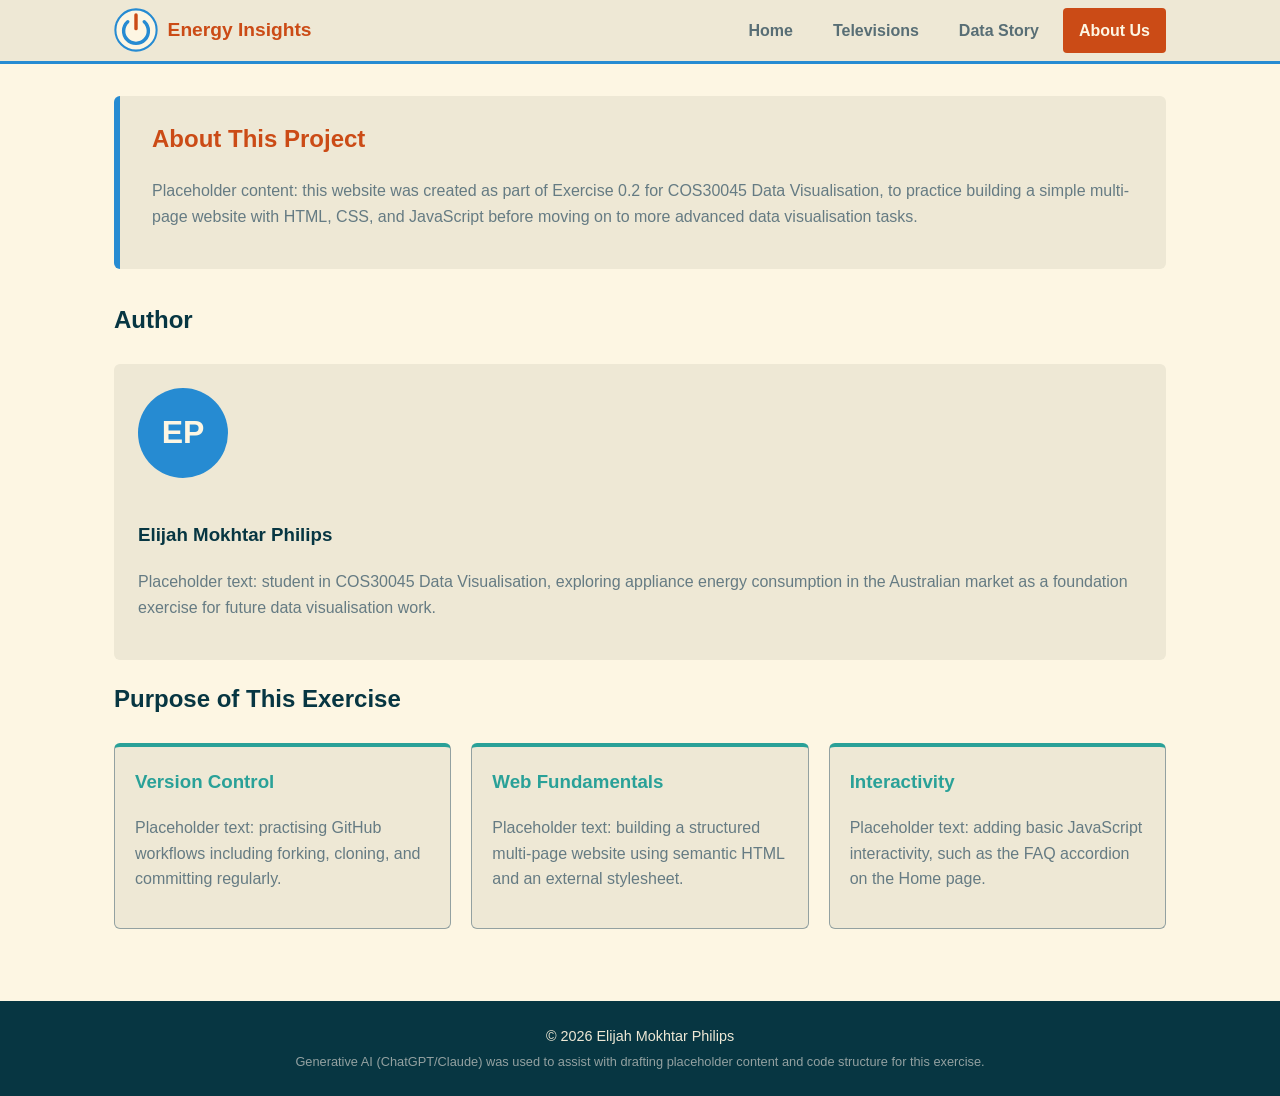
<file: Exercise 3/about.html>
<!DOCTYPE html>
<html lang="en">
<head>
  <meta charset="UTF-8" />
  <meta name="viewport" content="width=device-width, initial-scale=1.0" />
  <title>About Us | Australian Energy Insights</title>
  <link rel="stylesheet" href="assets/css/style.css" />
</head>
<body>

  <header class="site-header">
    <nav class="navbar">
      <a href="index.html" class="brand">
        <img src="assets/img/logo.svg" alt="Power logo — return to Home" />
        <span>Energy Insights</span>
      </a>
      <ul class="nav-links">
        <li><a href="index.html">Home</a></li>
        <li><a href="televisions.html">Televisions</a></li>
        <li><a href="data-story.html">Data Story</a></li>
        <li><a href="about.html" class="active">About Us</a></li>
      </ul>
    </nav>
  </header>

  <main>
    <section class="hero">
      <h1>About This Project</h1>
      <p>
        Placeholder content: this website was created as part of Exercise 0.2
        for COS30045 Data Visualisation, to practice building a simple
        multi-page website with HTML, CSS, and JavaScript before moving on
        to more advanced data visualisation tasks.
      </p>
    </section>

    <section>
      <h2>Author</h2>
      <div class="profile">
        <div class="avatar">EP</div>
        <div>
          <h3>Elijah Mokhtar Philips</h3>
          <p>Placeholder text: student in COS30045 Data Visualisation,
            exploring appliance energy consumption in the Australian
            market as a foundation exercise for future data visualisation
            work.</p>
        </div>
      </div>
    </section>

    <section>
      <h2>Purpose of This Exercise</h2>
      <div class="card-grid">
        <div class="card">
          <h3>Version Control</h3>
          <p>Placeholder text: practising GitHub workflows including
            forking, cloning, and committing regularly.</p>
        </div>
        <div class="card">
          <h3>Web Fundamentals</h3>
          <p>Placeholder text: building a structured multi-page website
            using semantic HTML and an external stylesheet.</p>
        </div>
        <div class="card">
          <h3>Interactivity</h3>
          <p>Placeholder text: adding basic JavaScript interactivity, such
            as the FAQ accordion on the Home page.</p>
        </div>
      </div>
    </section>
  </main>

  <footer>
    <p>&copy; <span id="year"></span> Elijah Mokhtar Philips</p>
    <p class="genai-note">Generative AI (ChatGPT/Claude) was used to assist with drafting placeholder content and code structure for this exercise.</p>
  </footer>

  <script src="assets/js/script.js"></script>
</body>
</html>
</file>
<file: Exercise 0.2/assets/css/style.css>
:root {
  --base03: #002b36;
  --base02: #073642;
  --base01: #586e75;
  --base00: #657b83;
  --base0:  #839496;
  --base1:  #93a1a1;
  --base2:  #eee8d5;
  --base3:  #fdf6e3;
  --yellow: #b58900;
  --orange: #cb4b16;
  --red:    #dc322f;
  --blue:   #268bd2;
  --cyan:   #2aa198;
  --green:  #859900;

  --font-main: "Segoe UI", "Helvetica Neue", Arial, sans-serif;
}

* {
  box-sizing: border-box;
}

html, body {
  margin: 0;
  padding: 0;
}

body {
  font-family: var(--font-main);
  background-color: var(--base3);
  color: var(--base00);
  line-height: 1.6;
  display: flex;
  flex-direction: column;
  min-height: 100vh;
}

.site-header {
  background-color: var(--base2);
  border-bottom: 3px solid var(--blue);
  position: sticky;
  top: 0;
  z-index: 10;
}

.navbar {
  display: flex;
  align-items: center;
  justify-content: space-between;
  max-width: 1100px;
  margin: 0 auto;
  padding: 0.5rem 1.5rem;
  flex-wrap: wrap;
}

.brand {
  display: flex;
  align-items: center;
  gap: 0.6rem;
  text-decoration: none;
  color: var(--base01);
}

.brand img {
  width: 44px;
  height: 44px;
  display: block;
}

.brand span {
  font-weight: 700;
  font-size: 1.2rem;
  color: var(--orange);
}

.nav-links {
  list-style: none;
  display: flex;
  gap: 0.5rem;
  margin: 0;
  padding: 0;
}

.nav-links li a {
  display: inline-block;
  padding: 0.6rem 1rem;
  text-decoration: none;
  color: var(--base01);
  font-weight: 600;
  border-radius: 4px;
  transition: background-color 0.2s ease, color 0.2s ease;
}

.nav-links li a:hover {
  background-color: var(--blue);
  color: var(--base3);
}

.nav-links li a.active {
  background-color: var(--orange);
  color: var(--base3);
}

main {
  flex: 1;
  max-width: 1100px;
  margin: 0 auto;
  padding: 2rem 1.5rem 3rem;
  width: 100%;
}

.hero {
  background-color: var(--base2);
  border-left: 6px solid var(--blue);
  padding: 1.5rem 2rem;
  border-radius: 6px;
  margin-bottom: 2rem;
}

h1, h2, h3 {
  color: var(--base02);
}

h1 {
  margin-top: 0;
  color: var(--orange);
}

a {
  color: var(--blue);
}

.card-grid {
  display: grid;
  grid-template-columns: repeat(auto-fit, minmax(240px, 1fr));
  gap: 1.25rem;
  margin: 1.5rem 0;
}

.card {
  background-color: var(--base2);
  border: 1px solid var(--base1);
  border-top: 4px solid var(--cyan);
  border-radius: 6px;
  padding: 1.25rem;
}

.card h3 {
  margin-top: 0;
  color: var(--cyan);
}

table {
  width: 100%;
  border-collapse: collapse;
  margin: 1.5rem 0;
  background-color: var(--base2);
}

caption {
  text-align: left;
  font-weight: 600;
  margin-bottom: 0.5rem;
  color: var(--base01);
}

th, td {
  text-align: left;
  padding: 0.6rem 0.9rem;
  border: 1px solid var(--base1);
}

th {
  background-color: var(--blue);
  color: var(--base3);
}

tr:nth-child(even) td {
  background-color: var(--base3);
}

.faq {
  margin-top: 2.5rem;
}

.faq-item {
  border: 1px solid var(--base1);
  border-radius: 6px;
  margin-bottom: 0.75rem;
  overflow: hidden;
  background-color: var(--base2);
}

.faq-question {
  width: 100%;
  text-align: left;
  background-color: var(--base2);
  border: none;
  padding: 1rem 1.25rem;
  font-size: 1rem;
  font-weight: 600;
  color: var(--base02);
  cursor: pointer;
  display: flex;
  align-items: center;
  justify-content: space-between;
  transition: background-color 0.2s ease;
}

.faq-question:hover {
  background-color: var(--base1);
  color: var(--base3);
}

.faq-question .icon {
  font-weight: 700;
  color: var(--orange);
  transition: transform 0.2s ease;
}

.faq-question[aria-expanded="true"] .icon {
  transform: rotate(45deg);
}

.faq-answer {
  max-height: 0;
  overflow: hidden;
  transition: max-height 0.25s ease, padding 0.25s ease;
  padding: 0 1.25rem;
  background-color: var(--base3);
}

.faq-answer.open {
  max-height: 300px;
  padding: 1rem 1.25rem;
}

.profile {
  display: flex;
  gap: 1.5rem;
  align-items: flex-start;
  flex-wrap: wrap;
  background-color: var(--base2);
  border-radius: 6px;
  padding: 1.5rem;
  margin-top: 1.5rem;
}

.profile .avatar {
  width: 90px;
  height: 90px;
  border-radius: 50%;
  background-color: var(--blue);
  color: var(--base3);
  display: flex;
  align-items: center;
  justify-content: center;
  font-size: 2rem;
  font-weight: 700;
  flex-shrink: 0;
}

footer {
  background-color: var(--base02);
  color: var(--base2);
  text-align: center;
  padding: 1.25rem 1rem;
  font-size: 0.9rem;
}

footer p {
  margin: 0.25rem 0;
}

footer .genai-note {
  color: var(--base1);
  font-size: 0.8rem;
}
</file>
<file: Exercise 3/assets/css/style.css>
:root {
  --base03: #002b36;
  --base02: #073642;
  --base01: #586e75;
  --base00: #657b83;
  --base0:  #839496;
  --base1:  #93a1a1;
  --base2:  #eee8d5;
  --base3:  #fdf6e3;
  --yellow: #b58900;
  --orange: #cb4b16;
  --red:    #dc322f;
  --blue:   #268bd2;
  --cyan:   #2aa198;
  --green:  #859900;

  --font-main: "Segoe UI", "Helvetica Neue", Arial, sans-serif;
}

* {
  box-sizing: border-box;
}

html, body {
  margin: 0;
  padding: 0;
}

body {
  font-family: var(--font-main);
  background-color: var(--base3);
  color: var(--base00);
  line-height: 1.6;
  display: flex;
  flex-direction: column;
  min-height: 100vh;
}

.site-header {
  background-color: var(--base2);
  border-bottom: 3px solid var(--blue);
  position: sticky;
  top: 0;
  z-index: 10;
}

.navbar {
  display: flex;
  align-items: center;
  justify-content: space-between;
  max-width: 1100px;
  margin: 0 auto;
  padding: 0.5rem 1.5rem;
  flex-wrap: wrap;
}

.brand {
  display: flex;
  align-items: center;
  gap: 0.6rem;
  text-decoration: none;
  color: var(--base01);
}

.brand img {
  width: 44px;
  height: 44px;
  display: block;
}

.brand span {
  font-weight: 700;
  font-size: 1.2rem;
  color: var(--orange);
}

.nav-links {
  list-style: none;
  display: flex;
  gap: 0.5rem;
  margin: 0;
  padding: 0;
}

.nav-links li a {
  display: inline-block;
  padding: 0.6rem 1rem;
  text-decoration: none;
  color: var(--base01);
  font-weight: 600;
  border-radius: 4px;
  transition: background-color 0.2s ease, color 0.2s ease;
}

.nav-links li a:hover {
  background-color: var(--blue);
  color: var(--base3);
}

.nav-links li a.active {
  background-color: var(--orange);
  color: var(--base3);
}

main {
  flex: 1;
  max-width: 1100px;
  margin: 0 auto;
  padding: 2rem 1.5rem 3rem;
  width: 100%;
}

.hero {
  background-color: var(--base2);
  border-left: 6px solid var(--blue);
  padding: 1.5rem 2rem;
  border-radius: 6px;
  margin-bottom: 2rem;
}

h1, h2, h3 {
  color: var(--base02);
}

h1 {
  margin-top: 0;
  color: var(--orange);
}

a {
  color: var(--blue);
}

.card-grid {
  display: grid;
  grid-template-columns: repeat(auto-fit, minmax(240px, 1fr));
  gap: 1.25rem;
  margin: 1.5rem 0;
}

.card {
  background-color: var(--base2);
  border: 1px solid var(--base1);
  border-top: 4px solid var(--cyan);
  border-radius: 6px;
  padding: 1.25rem;
}

.card h3 {
  margin-top: 0;
  color: var(--cyan);
}

table {
  width: 100%;
  border-collapse: collapse;
  margin: 1.5rem 0;
  background-color: var(--base2);
}

caption {
  text-align: left;
  font-weight: 600;
  margin-bottom: 0.5rem;
  color: var(--base01);
}

th, td {
  text-align: left;
  padding: 0.6rem 0.9rem;
  border: 1px solid var(--base1);
}

th {
  background-color: var(--blue);
  color: var(--base3);
}

tr:nth-child(even) td {
  background-color: var(--base3);
}

.faq {
  margin-top: 2.5rem;
}

.faq-item {
  border: 1px solid var(--base1);
  border-radius: 6px;
  margin-bottom: 0.75rem;
  overflow: hidden;
  background-color: var(--base2);
}

.faq-question {
  width: 100%;
  text-align: left;
  background-color: var(--base2);
  border: none;
  padding: 1rem 1.25rem;
  font-size: 1rem;
  font-weight: 600;
  color: var(--base02);
  cursor: pointer;
  display: flex;
  align-items: center;
  justify-content: space-between;
  transition: background-color 0.2s ease;
}

.faq-question:hover {
  background-color: var(--base1);
  color: var(--base3);
}

.faq-question .icon {
  font-weight: 700;
  color: var(--orange);
  transition: transform 0.2s ease;
}

.faq-question[aria-expanded="true"] .icon {
  transform: rotate(45deg);
}

.faq-answer {
  max-height: 0;
  overflow: hidden;
  transition: max-height 0.25s ease, padding 0.25s ease;
  padding: 0 1.25rem;
  background-color: var(--base3);
}

.faq-answer.open {
  max-height: 300px;
  padding: 1rem 1.25rem;
}

.profile {
  display: flex;
  gap: 1.5rem;
  align-items: flex-start;
  flex-wrap: wrap;
  background-color: var(--base2);
  border-radius: 6px;
  padding: 1.5rem;
  margin-top: 1.5rem;
}

.profile .avatar {
  width: 90px;
  height: 90px;
  border-radius: 50%;
  background-color: var(--blue);
  color: var(--base3);
  display: flex;
  align-items: center;
  justify-content: center;
  font-size: 2rem;
  font-weight: 700;
  flex-shrink: 0;
}

footer {
  background-color: var(--base02);
  color: var(--base2);
  text-align: center;
  padding: 1.25rem 1rem;
  font-size: 0.9rem;
}

footer p {
  margin: 0.25rem 0;
}

footer .genai-note {
  color: var(--base1);
  font-size: 0.8rem;
}
</file>
<file: Exercise 5/assets/css/style.css>
:root {
  --base03: #002b36;
  --base02: #073642;
  --base01: #586e75;
  --base00: #657b83;
  --base0:  #839496;
  --base1:  #93a1a1;
  --base2:  #eee8d5;
  --base3:  #fdf6e3;
  --yellow: #b58900;
  --orange: #cb4b16;
  --red:    #dc322f;
  --blue:   #268bd2;
  --cyan:   #2aa198;
  --green:  #859900;

  --font-main: "Segoe UI", "Helvetica Neue", Arial, sans-serif;
}

* {
  box-sizing: border-box;
}

html, body {
  margin: 0;
  padding: 0;
}

body {
  font-family: var(--font-main);
  background-color: var(--base3);
  color: var(--base00);
  line-height: 1.6;
  display: flex;
  flex-direction: column;
  min-height: 100vh;
}

.site-header {
  background-color: var(--base2);
  border-bottom: 3px solid var(--blue);
  position: sticky;
  top: 0;
  z-index: 10;
}

.navbar {
  display: flex;
  align-items: center;
  justify-content: space-between;
  max-width: 1100px;
  margin: 0 auto;
  padding: 0.5rem 1.5rem;
  flex-wrap: wrap;
}

.brand {
  display: flex;
  align-items: center;
  gap: 0.6rem;
  text-decoration: none;
  color: var(--base01);
}

.brand img {
  width: 44px;
  height: 44px;
  display: block;
}

.brand span {
  font-weight: 700;
  font-size: 1.2rem;
  color: var(--orange);
}

.nav-links {
  list-style: none;
  display: flex;
  gap: 0.5rem;
  margin: 0;
  padding: 0;
}

.nav-links li a {
  display: inline-block;
  padding: 0.6rem 1rem;
  text-decoration: none;
  color: var(--base01);
  font-weight: 600;
  border-radius: 4px;
  transition: background-color 0.2s ease, color 0.2s ease;
}

.nav-links li a:hover {
  background-color: var(--blue);
  color: var(--base3);
}

.nav-links li a.active {
  background-color: var(--orange);
  color: var(--base3);
}

main {
  flex: 1;
  max-width: 1100px;
  margin: 0 auto;
  padding: 2rem 1.5rem 3rem;
  width: 100%;
}

.hero {
  background-color: var(--base2);
  border-left: 6px solid var(--blue);
  padding: 1.5rem 2rem;
  border-radius: 6px;
  margin-bottom: 2rem;
}

h1, h2, h3 {
  color: var(--base02);
}

h1 {
  margin-top: 0;
  color: var(--orange);
}

a {
  color: var(--blue);
}

.card-grid {
  display: grid;
  grid-template-columns: repeat(auto-fit, minmax(240px, 1fr));
  gap: 1.25rem;
  margin: 1.5rem 0;
}

.card {
  background-color: var(--base2);
  border: 1px solid var(--base1);
  border-top: 4px solid var(--cyan);
  border-radius: 6px;
  padding: 1.25rem;
}

.card h3 {
  margin-top: 0;
  color: var(--cyan);
}

table {
  width: 100%;
  border-collapse: collapse;
  margin: 1.5rem 0;
  background-color: var(--base2);
}

caption {
  text-align: left;
  font-weight: 600;
  margin-bottom: 0.5rem;
  color: var(--base01);
}

th, td {
  text-align: left;
  padding: 0.6rem 0.9rem;
  border: 1px solid var(--base1);
}

th {
  background-color: var(--blue);
  color: var(--base3);
}

tr:nth-child(even) td {
  background-color: var(--base3);
}

.faq {
  margin-top: 2.5rem;
}

.faq-item {
  border: 1px solid var(--base1);
  border-radius: 6px;
  margin-bottom: 0.75rem;
  overflow: hidden;
  background-color: var(--base2);
}

.faq-question {
  width: 100%;
  text-align: left;
  background-color: var(--base2);
  border: none;
  padding: 1rem 1.25rem;
  font-size: 1rem;
  font-weight: 600;
  color: var(--base02);
  cursor: pointer;
  display: flex;
  align-items: center;
  justify-content: space-between;
  transition: background-color 0.2s ease;
}

.faq-question:hover {
  background-color: var(--base1);
  color: var(--base3);
}

.faq-question .icon {
  font-weight: 700;
  color: var(--orange);
  transition: transform 0.2s ease;
}

.faq-question[aria-expanded="true"] .icon {
  transform: rotate(45deg);
}

.faq-answer {
  max-height: 0;
  overflow: hidden;
  transition: max-height 0.25s ease, padding 0.25s ease;
  padding: 0 1.25rem;
  background-color: var(--base3);
}

.faq-answer.open {
  max-height: 300px;
  padding: 1rem 1.25rem;
}

.profile {
  display: flex;
  gap: 1.5rem;
  align-items: flex-start;
  flex-wrap: wrap;
  background-color: var(--base2);
  border-radius: 6px;
  padding: 1.5rem;
  margin-top: 1.5rem;
}

.profile .avatar {
  width: 90px;
  height: 90px;
  border-radius: 50%;
  background-color: var(--blue);
  color: var(--base3);
  display: flex;
  align-items: center;
  justify-content: center;
  font-size: 2rem;
  font-weight: 700;
  flex-shrink: 0;
}

footer {
  background-color: var(--base02);
  color: var(--base2);
  text-align: center;
  padding: 1.25rem 1rem;
  font-size: 0.9rem;
}

footer p {
  margin: 0.25rem 0;
}

footer .genai-note {
  color: var(--base1);
  font-size: 0.8rem;
}

.responsive-svg-container {
  margin-right: auto;
  margin-left: auto;
  width: 100%;
  max-width: 1200px;
}

.responsive-svg-container svg {
  display: block;
  background-color: var(--base2);
  border-radius: 6px;
}

.bar { fill: var(--blue); }
.dot { fill: var(--blue); fill-opacity: 0.35; }
.line { fill: none; stroke: var(--orange); stroke-width: 2.5; }
.line-dot { fill: var(--orange); }

.responsive-svg-container text { fill: var(--base01); font-family: var(--font-main); }
.responsive-svg-container .domain,
.responsive-svg-container .tick line { stroke: var(--base1); }
.axis-label { font-size: 14px; }
.bar-label { font-size: 13px; font-weight: 600; }
.donut-label { font-size: 13px; font-weight: 600; fill: var(--base3); }
.responsive-svg-container .donut-label { fill: var(--base3); }
.donut-total { font-size: 28px; font-weight: 700; }
.donut-caption { font-size: 13px; }
.legend-label { font-size: 14px; }
.chart-error { color: var(--red); }

section { margin-bottom: 2.5rem; }

#donut-chart { max-width: 600px; }
</file>
<file: Exercise 6/assets/css/style.css>
:root {
  --base03: #002b36;
  --base02: #073642;
  --base01: #586e75;
  --base00: #657b83;
  --base0:  #839496;
  --base1:  #93a1a1;
  --base2:  #eee8d5;
  --base3:  #fdf6e3;
  --yellow: #b58900;
  --orange: #cb4b16;
  --red:    #dc322f;
  --blue:   #268bd2;
  --cyan:   #2aa198;
  --green:  #859900;

  --font-main: "Segoe UI", "Helvetica Neue", Arial, sans-serif;
}

* {
  box-sizing: border-box;
}

html, body {
  margin: 0;
  padding: 0;
}

body {
  font-family: var(--font-main);
  background-color: var(--base3);
  color: var(--base00);
  line-height: 1.6;
  display: flex;
  flex-direction: column;
  min-height: 100vh;
}

.site-header {
  background-color: var(--base2);
  border-bottom: 3px solid var(--blue);
  position: sticky;
  top: 0;
  z-index: 10;
}

.navbar {
  display: flex;
  align-items: center;
  justify-content: space-between;
  max-width: 1100px;
  margin: 0 auto;
  padding: 0.5rem 1.5rem;
  flex-wrap: wrap;
}

.brand {
  display: flex;
  align-items: center;
  gap: 0.6rem;
  text-decoration: none;
  color: var(--base01);
}

.brand img {
  width: 44px;
  height: 44px;
  display: block;
}

.brand span {
  font-weight: 700;
  font-size: 1.2rem;
  color: var(--orange);
}

.nav-links {
  list-style: none;
  display: flex;
  gap: 0.5rem;
  margin: 0;
  padding: 0;
}

.nav-links li a {
  display: inline-block;
  padding: 0.6rem 1rem;
  text-decoration: none;
  color: var(--base01);
  font-weight: 600;
  border-radius: 4px;
  transition: background-color 0.2s ease, color 0.2s ease;
}

.nav-links li a:hover {
  background-color: var(--blue);
  color: var(--base3);
}

.nav-links li a.active {
  background-color: var(--orange);
  color: var(--base3);
}

main {
  flex: 1;
  max-width: 1100px;
  margin: 0 auto;
  padding: 2rem 1.5rem 3rem;
  width: 100%;
}

.hero {
  background-color: var(--base2);
  border-left: 6px solid var(--blue);
  padding: 1.5rem 2rem;
  border-radius: 6px;
  margin-bottom: 2rem;
}

h1, h2, h3 {
  color: var(--base02);
}

h1 {
  margin-top: 0;
  color: var(--orange);
}

a {
  color: var(--blue);
}

.card-grid {
  display: grid;
  grid-template-columns: repeat(auto-fit, minmax(240px, 1fr));
  gap: 1.25rem;
  margin: 1.5rem 0;
}

.card {
  background-color: var(--base2);
  border: 1px solid var(--base1);
  border-top: 4px solid var(--cyan);
  border-radius: 6px;
  padding: 1.25rem;
}

.card h3 {
  margin-top: 0;
  color: var(--cyan);
}

table {
  width: 100%;
  border-collapse: collapse;
  margin: 1.5rem 0;
  background-color: var(--base2);
}

caption {
  text-align: left;
  font-weight: 600;
  margin-bottom: 0.5rem;
  color: var(--base01);
}

th, td {
  text-align: left;
  padding: 0.6rem 0.9rem;
  border: 1px solid var(--base1);
}

th {
  background-color: var(--blue);
  color: var(--base3);
}

tr:nth-child(even) td {
  background-color: var(--base3);
}

.faq {
  margin-top: 2.5rem;
}

.faq-item {
  border: 1px solid var(--base1);
  border-radius: 6px;
  margin-bottom: 0.75rem;
  overflow: hidden;
  background-color: var(--base2);
}

.faq-question {
  width: 100%;
  text-align: left;
  background-color: var(--base2);
  border: none;
  padding: 1rem 1.25rem;
  font-size: 1rem;
  font-weight: 600;
  color: var(--base02);
  cursor: pointer;
  display: flex;
  align-items: center;
  justify-content: space-between;
  transition: background-color 0.2s ease;
}

.faq-question:hover {
  background-color: var(--base1);
  color: var(--base3);
}

.faq-question .icon {
  font-weight: 700;
  color: var(--orange);
  transition: transform 0.2s ease;
}

.faq-question[aria-expanded="true"] .icon {
  transform: rotate(45deg);
}

.faq-answer {
  max-height: 0;
  overflow: hidden;
  transition: max-height 0.25s ease, padding 0.25s ease;
  padding: 0 1.25rem;
  background-color: var(--base3);
}

.faq-answer.open {
  max-height: 300px;
  padding: 1rem 1.25rem;
}

.profile {
  display: flex;
  gap: 1.5rem;
  align-items: flex-start;
  flex-wrap: wrap;
  background-color: var(--base2);
  border-radius: 6px;
  padding: 1.5rem;
  margin-top: 1.5rem;
}

.profile .avatar {
  width: 90px;
  height: 90px;
  border-radius: 50%;
  background-color: var(--blue);
  color: var(--base3);
  display: flex;
  align-items: center;
  justify-content: center;
  font-size: 2rem;
  font-weight: 700;
  flex-shrink: 0;
}

footer {
  background-color: var(--base02);
  color: var(--base2);
  text-align: center;
  padding: 1.25rem 1rem;
  font-size: 0.9rem;
}

footer p {
  margin: 0.25rem 0;
}

footer .genai-note {
  color: var(--base1);
  font-size: 0.8rem;
}

.responsive-svg-container {
  margin-right: auto;
  margin-left: auto;
  width: 100%;
  max-width: 1200px;
}

.responsive-svg-container svg {
  display: block;
  background-color: var(--base2);
  border-radius: 6px;
}

.line { fill: none; stroke: var(--orange); stroke-width: 2.5; }
.line-dot { fill: var(--orange); }

.responsive-svg-container text { fill: var(--base01); font-family: var(--font-main); }
.responsive-svg-container .domain,
.responsive-svg-container .tick line { stroke: var(--base1); }
.axis-label { font-size: 14px; }
.bar-label { font-size: 13px; font-weight: 600; }
.donut-label { font-size: 13px; font-weight: 600; fill: var(--base3); }
.responsive-svg-container .donut-label { fill: var(--base3); }
.donut-total { font-size: 28px; font-weight: 700; }
.donut-caption { font-size: 13px; }
.legend-label { font-size: 14px; }
.chart-error { color: var(--red); }

section { margin-bottom: 2.5rem; }

#donut-chart { max-width: 600px; }

.filters { display: flex; gap: 0.5rem; flex-wrap: wrap; margin: 1rem 0 0.5rem; }

.filter {
  font: inherit;
  font-weight: 600;
  padding: 0.5rem 1.1rem;
  border: 2px solid var(--blue);
  border-radius: 4px;
  background-color: var(--base3);
  color: var(--blue);
  cursor: pointer;
  transition: background-color 0.2s ease, color 0.2s ease;
}

.filter:hover { background-color: var(--base2); }
.filter.active { background-color: var(--blue); color: var(--base3); }
.chart-summary { margin: 0.25rem 0 0.75rem; font-weight: 600; color: var(--base01); }

.tooltip rect { fill: var(--base3); stroke: var(--base1); stroke-width: 1; }
.responsive-svg-container .tooltip text { font-size: 13px; fill: var(--base02); }
.responsive-svg-container .tooltip .tooltip-title { font-weight: 700; }
.dot-active { fill-opacity: 1; stroke: var(--base02); stroke-width: 1.5; }
</file>
<file: Exercise 4/Exercise 4.1/assets/css/style.css>
:root {
  --base03: #002b36;
  --base02: #073642;
  --base01: #586e75;
  --base00: #657b83;
  --base0:  #839496;
  --base1:  #93a1a1;
  --base2:  #eee8d5;
  --base3:  #fdf6e3;
  --yellow: #b58900;
  --orange: #cb4b16;
  --red:    #dc322f;
  --blue:   #268bd2;
  --cyan:   #2aa198;
  --green:  #859900;

  --font-main: "Segoe UI", "Helvetica Neue", Arial, sans-serif;
}

* {
  box-sizing: border-box;
}

html, body {
  margin: 0;
  padding: 0;
}

body {
  font-family: var(--font-main);
  background-color: var(--base3);
  color: var(--base00);
  line-height: 1.6;
  display: flex;
  flex-direction: column;
  min-height: 100vh;
}

.site-header {
  background-color: var(--base2);
  border-bottom: 3px solid var(--blue);
  position: sticky;
  top: 0;
  z-index: 10;
}

.navbar {
  display: flex;
  align-items: center;
  justify-content: space-between;
  max-width: 1100px;
  margin: 0 auto;
  padding: 0.5rem 1.5rem;
  flex-wrap: wrap;
}

.brand {
  display: flex;
  align-items: center;
  gap: 0.6rem;
  text-decoration: none;
  color: var(--base01);
}

.brand img {
  width: 44px;
  height: 44px;
  display: block;
}

.brand span {
  font-weight: 700;
  font-size: 1.2rem;
  color: var(--orange);
}

.nav-links {
  list-style: none;
  display: flex;
  gap: 0.5rem;
  margin: 0;
  padding: 0;
}

.nav-links li a {
  display: inline-block;
  padding: 0.6rem 1rem;
  text-decoration: none;
  color: var(--base01);
  font-weight: 600;
  border-radius: 4px;
  transition: background-color 0.2s ease, color 0.2s ease;
}

.nav-links li a:hover {
  background-color: var(--blue);
  color: var(--base3);
}

.nav-links li a.active {
  background-color: var(--orange);
  color: var(--base3);
}

main {
  flex: 1;
  max-width: 1100px;
  margin: 0 auto;
  padding: 2rem 1.5rem 3rem;
  width: 100%;
}

.hero {
  background-color: var(--base2);
  border-left: 6px solid var(--blue);
  padding: 1.5rem 2rem;
  border-radius: 6px;
  margin-bottom: 2rem;
}

h1, h2, h3 {
  color: var(--base02);
}

h1 {
  margin-top: 0;
  color: var(--orange);
}

a {
  color: var(--blue);
}

.card-grid {
  display: grid;
  grid-template-columns: repeat(auto-fit, minmax(240px, 1fr));
  gap: 1.25rem;
  margin: 1.5rem 0;
}

.card {
  background-color: var(--base2);
  border: 1px solid var(--base1);
  border-top: 4px solid var(--cyan);
  border-radius: 6px;
  padding: 1.25rem;
}

.card h3 {
  margin-top: 0;
  color: var(--cyan);
}

table {
  width: 100%;
  border-collapse: collapse;
  margin: 1.5rem 0;
  background-color: var(--base2);
}

caption {
  text-align: left;
  font-weight: 600;
  margin-bottom: 0.5rem;
  color: var(--base01);
}

th, td {
  text-align: left;
  padding: 0.6rem 0.9rem;
  border: 1px solid var(--base1);
}

th {
  background-color: var(--blue);
  color: var(--base3);
}

tr:nth-child(even) td {
  background-color: var(--base3);
}

.faq {
  margin-top: 2.5rem;
}

.faq-item {
  border: 1px solid var(--base1);
  border-radius: 6px;
  margin-bottom: 0.75rem;
  overflow: hidden;
  background-color: var(--base2);
}

.faq-question {
  width: 100%;
  text-align: left;
  background-color: var(--base2);
  border: none;
  padding: 1rem 1.25rem;
  font-size: 1rem;
  font-weight: 600;
  color: var(--base02);
  cursor: pointer;
  display: flex;
  align-items: center;
  justify-content: space-between;
  transition: background-color 0.2s ease;
}

.faq-question:hover {
  background-color: var(--base1);
  color: var(--base3);
}

.faq-question .icon {
  font-weight: 700;
  color: var(--orange);
  transition: transform 0.2s ease;
}

.faq-question[aria-expanded="true"] .icon {
  transform: rotate(45deg);
}

.faq-answer {
  max-height: 0;
  overflow: hidden;
  transition: max-height 0.25s ease, padding 0.25s ease;
  padding: 0 1.25rem;
  background-color: var(--base3);
}

.faq-answer.open {
  max-height: 300px;
  padding: 1rem 1.25rem;
}

.profile {
  display: flex;
  gap: 1.5rem;
  align-items: flex-start;
  flex-wrap: wrap;
  background-color: var(--base2);
  border-radius: 6px;
  padding: 1.5rem;
  margin-top: 1.5rem;
}

.profile .avatar {
  width: 90px;
  height: 90px;
  border-radius: 50%;
  background-color: var(--blue);
  color: var(--base3);
  display: flex;
  align-items: center;
  justify-content: center;
  font-size: 2rem;
  font-weight: 700;
  flex-shrink: 0;
}

footer {
  background-color: var(--base02);
  color: var(--base2);
  text-align: center;
  padding: 1.25rem 1rem;
  font-size: 0.9rem;
}

footer p {
  margin: 0.25rem 0;
}

footer .genai-note {
  color: var(--base1);
  font-size: 0.8rem;
}

.responsive-svg-container {
  margin-right: auto;
  margin-left: auto;
  width: 100%;
  max-width: 1200px;
}

.responsive-svg-container svg {
  display: block;
  background-color: var(--base2);
  border-radius: 6px;
}

.bar { fill: var(--blue); }
.dot { fill: var(--blue); fill-opacity: 0.35; }
.line { fill: none; stroke: var(--orange); stroke-width: 2.5; }
.line-dot { fill: var(--orange); }

.responsive-svg-container text { fill: var(--base01); font-family: var(--font-main); }
.responsive-svg-container .domain,
.responsive-svg-container .tick line { stroke: var(--base1); }
.axis-label { font-size: 14px; }
.bar-label { font-size: 13px; font-weight: 600; }
.donut-label { font-size: 13px; font-weight: 600; fill: var(--base3); }
.responsive-svg-container .donut-label { fill: var(--base3); }
.donut-total { font-size: 28px; font-weight: 700; }
.donut-caption { font-size: 13px; }
.legend-label { font-size: 14px; }
.chart-error { color: var(--red); }

section { margin-bottom: 2.5rem; }

#donut-chart { max-width: 600px; }

.house-picture { max-width: 600px; }
.house-picture svg { background: none; border-radius: 6px; }
figure { margin: 1.5rem 0; }
figure img { width: 100%; max-width: 780px; height: auto; display: block; border: 1px solid var(--base1); border-radius: 6px; }
figcaption { margin-top: 0.5rem; font-style: italic; color: var(--base01); }
code { font-size: 0.85rem; word-break: break-word; }
.house-picture text { fill: #073642; }
</file>
<file: Exercise 4/Exercise 4.2/assets/css/style.css>
:root {
  --base03: #002b36;
  --base02: #073642;
  --base01: #586e75;
  --base00: #657b83;
  --base0:  #839496;
  --base1:  #93a1a1;
  --base2:  #eee8d5;
  --base3:  #fdf6e3;
  --yellow: #b58900;
  --orange: #cb4b16;
  --red:    #dc322f;
  --blue:   #268bd2;
  --cyan:   #2aa198;
  --green:  #859900;

  --font-main: "Segoe UI", "Helvetica Neue", Arial, sans-serif;
}

* {
  box-sizing: border-box;
}

html, body {
  margin: 0;
  padding: 0;
}

body {
  font-family: var(--font-main);
  background-color: var(--base3);
  color: var(--base00);
  line-height: 1.6;
  display: flex;
  flex-direction: column;
  min-height: 100vh;
}

.site-header {
  background-color: var(--base2);
  border-bottom: 3px solid var(--blue);
  position: sticky;
  top: 0;
  z-index: 10;
}

.navbar {
  display: flex;
  align-items: center;
  justify-content: space-between;
  max-width: 1100px;
  margin: 0 auto;
  padding: 0.5rem 1.5rem;
  flex-wrap: wrap;
}

.brand {
  display: flex;
  align-items: center;
  gap: 0.6rem;
  text-decoration: none;
  color: var(--base01);
}

.brand img {
  width: 44px;
  height: 44px;
  display: block;
}

.brand span {
  font-weight: 700;
  font-size: 1.2rem;
  color: var(--orange);
}

.nav-links {
  list-style: none;
  display: flex;
  gap: 0.5rem;
  margin: 0;
  padding: 0;
}

.nav-links li a {
  display: inline-block;
  padding: 0.6rem 1rem;
  text-decoration: none;
  color: var(--base01);
  font-weight: 600;
  border-radius: 4px;
  transition: background-color 0.2s ease, color 0.2s ease;
}

.nav-links li a:hover {
  background-color: var(--blue);
  color: var(--base3);
}

.nav-links li a.active {
  background-color: var(--orange);
  color: var(--base3);
}

main {
  flex: 1;
  max-width: 1100px;
  margin: 0 auto;
  padding: 2rem 1.5rem 3rem;
  width: 100%;
}

.hero {
  background-color: var(--base2);
  border-left: 6px solid var(--blue);
  padding: 1.5rem 2rem;
  border-radius: 6px;
  margin-bottom: 2rem;
}

h1, h2, h3 {
  color: var(--base02);
}

h1 {
  margin-top: 0;
  color: var(--orange);
}

a {
  color: var(--blue);
}

.card-grid {
  display: grid;
  grid-template-columns: repeat(auto-fit, minmax(240px, 1fr));
  gap: 1.25rem;
  margin: 1.5rem 0;
}

.card {
  background-color: var(--base2);
  border: 1px solid var(--base1);
  border-top: 4px solid var(--cyan);
  border-radius: 6px;
  padding: 1.25rem;
}

.card h3 {
  margin-top: 0;
  color: var(--cyan);
}

table {
  width: 100%;
  border-collapse: collapse;
  margin: 1.5rem 0;
  background-color: var(--base2);
}

caption {
  text-align: left;
  font-weight: 600;
  margin-bottom: 0.5rem;
  color: var(--base01);
}

th, td {
  text-align: left;
  padding: 0.6rem 0.9rem;
  border: 1px solid var(--base1);
}

th {
  background-color: var(--blue);
  color: var(--base3);
}

tr:nth-child(even) td {
  background-color: var(--base3);
}

.faq {
  margin-top: 2.5rem;
}

.faq-item {
  border: 1px solid var(--base1);
  border-radius: 6px;
  margin-bottom: 0.75rem;
  overflow: hidden;
  background-color: var(--base2);
}

.faq-question {
  width: 100%;
  text-align: left;
  background-color: var(--base2);
  border: none;
  padding: 1rem 1.25rem;
  font-size: 1rem;
  font-weight: 600;
  color: var(--base02);
  cursor: pointer;
  display: flex;
  align-items: center;
  justify-content: space-between;
  transition: background-color 0.2s ease;
}

.faq-question:hover {
  background-color: var(--base1);
  color: var(--base3);
}

.faq-question .icon {
  font-weight: 700;
  color: var(--orange);
  transition: transform 0.2s ease;
}

.faq-question[aria-expanded="true"] .icon {
  transform: rotate(45deg);
}

.faq-answer {
  max-height: 0;
  overflow: hidden;
  transition: max-height 0.25s ease, padding 0.25s ease;
  padding: 0 1.25rem;
  background-color: var(--base3);
}

.faq-answer.open {
  max-height: 300px;
  padding: 1rem 1.25rem;
}

.profile {
  display: flex;
  gap: 1.5rem;
  align-items: flex-start;
  flex-wrap: wrap;
  background-color: var(--base2);
  border-radius: 6px;
  padding: 1.5rem;
  margin-top: 1.5rem;
}

.profile .avatar {
  width: 90px;
  height: 90px;
  border-radius: 50%;
  background-color: var(--blue);
  color: var(--base3);
  display: flex;
  align-items: center;
  justify-content: center;
  font-size: 2rem;
  font-weight: 700;
  flex-shrink: 0;
}

footer {
  background-color: var(--base02);
  color: var(--base2);
  text-align: center;
  padding: 1.25rem 1rem;
  font-size: 0.9rem;
}

footer p {
  margin: 0.25rem 0;
}

footer .genai-note {
  color: var(--base1);
  font-size: 0.8rem;
}

.responsive-svg-container {
  margin-right: auto;
  margin-left: auto;
  width: 100%;
  max-width: 1200px;
}
</file>
<file: Other Stuff/W5.1-Arc-Chart/css/style.css>
/* ===========================================================
   W5.1 Drawing with lines and arcs - basic page styling
   =========================================================== */

* {
  box-sizing: border-box;
}

body {
  margin: 0;
  padding: 2rem;
  font-family: "Segoe UI", Helvetica, Arial, sans-serif;
  background-color: #f7f7f5;
  color: #2c2c2c;
}

header {
  max-width: 700px;
  margin: 0 auto 2rem auto;
  text-align: center;
}

header h1 {
  margin-bottom: 0.25rem;
}

.subtitle {
  color: #6b6b6b;
  margin-top: 0;
}

main {
  display: flex;
  justify-content: center;
}

/* ---------------------------------------------------------
   Column layout, mirrors the "col col-3" pattern from the
   lecture slides for laying charts out side by side.
--------------------------------------------------------- */
.col {
  background: #ffffff;
  border-radius: 12px;
  padding: 1.5rem;
  box-shadow: 0 1px 4px rgba(0, 0, 0, 0.08);
  max-width: 360px;
  width: 100%;
  text-align: center;
}

.col h2 {
  margin-top: 0;
  font-size: 1.15rem;
}

.chart-description {
  font-size: 0.85rem;
  color: #6b6b6b;
  line-height: 1.4;
}

/* ---------------------------------------------------------
   Responsive svg container
   Keeps the arc chart square and scales it with the width
   of its parent column, using the viewBox set in arc.js
--------------------------------------------------------- */
.responsive-svg-container {
  position: relative;
  width: 100%;
}

.responsive-svg-container.small {
  max-width: 300px;
  margin: 1rem auto 0 auto;
}

.responsive-svg-container svg {
  width: 100%;
  height: auto;
  display: block;
}

/* Arc paths */
.arc-value {
  transition: opacity 0.2s ease;
}

.arc-value:hover {
  opacity: 0.85;
}

.arc-label {
  font-size: 1rem;
  font-family: inherit;
}

footer {
  max-width: 700px;
  margin: 3rem auto 0 auto;
  text-align: center;
  font-size: 0.8rem;
  color: #8a8a8a;
}
</file>
